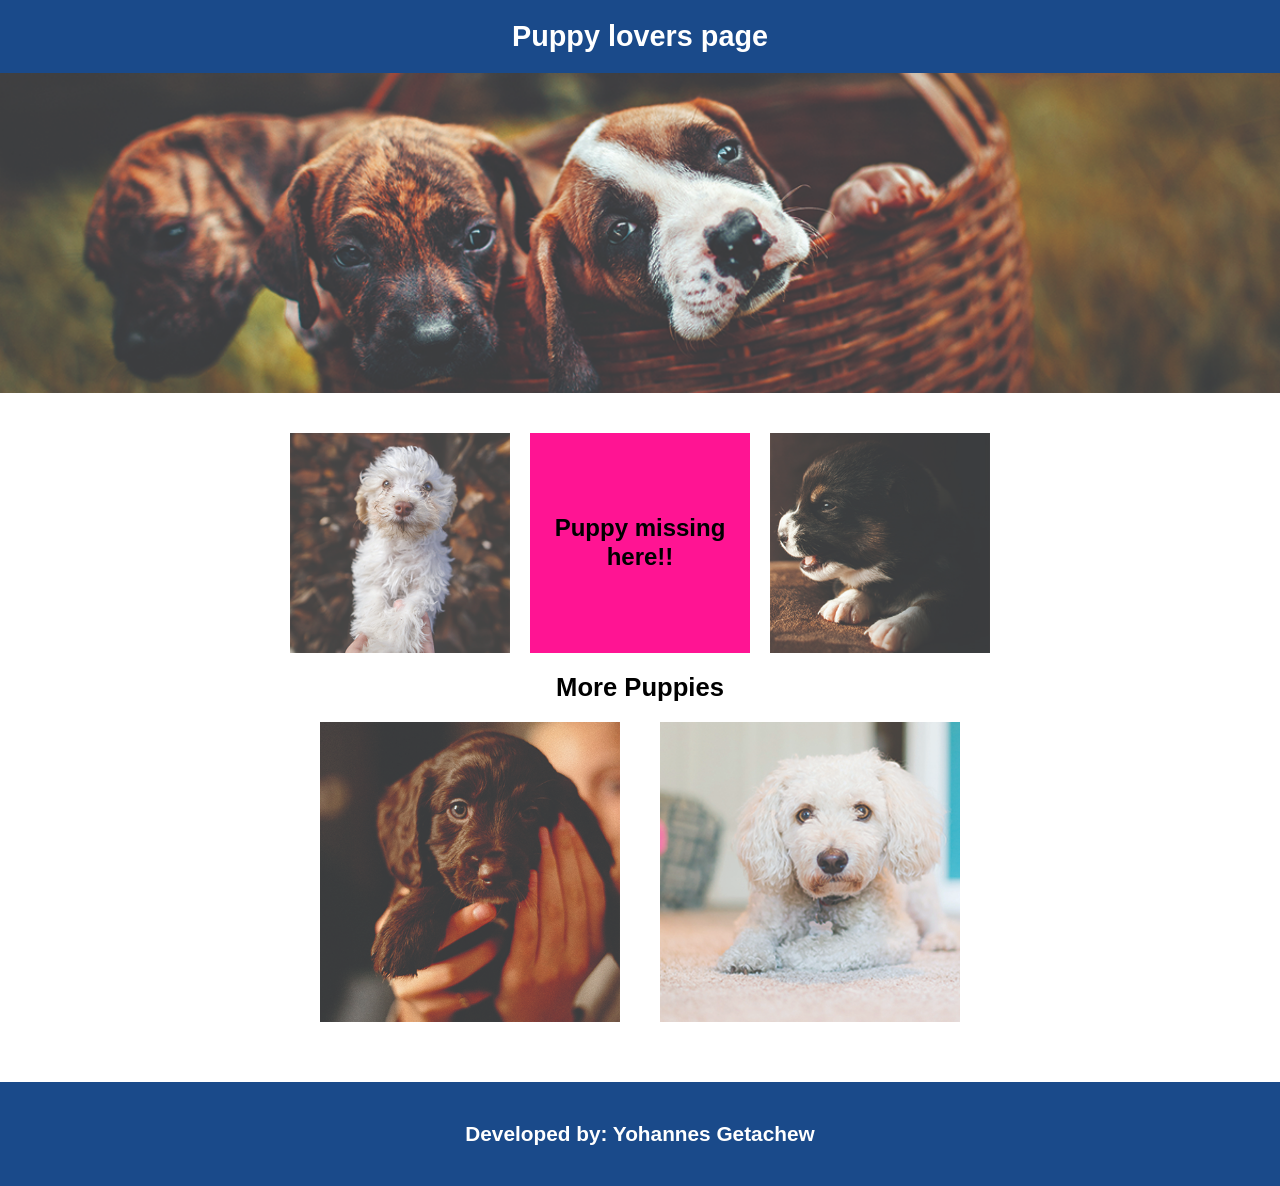
<file: puppy lovers/index.html>
<!DOCTYPE html>
<html lang="en">

<head>
  <meta charset="UTF-8" />
  <meta name="viewport" content="width=device-width, initial-scale=1.0" />
  <title>Puppy Lovers Page</title>
  <link rel="stylesheet" href="style.css" />
</head>

<body>

  <header>
    <h1>Puppy lovers page</h1>
  </header>

  <div class="banner">
    <img src="banner-puppies.jpg" alt="Puppies in a basket" />
  </div>

  <div class="top-grid">
    <img src="puppy-1.jpg" alt="White fluffy puppy" />
    <div class="missing-box">Puppy missing<br>here!!</div>
    <img src="puppy-2.jpg" alt="Black and white puppy" />
  </div>

  <h2 class="more-heading">More Puppies</h2>

  <div class="bottom-grid">
    <img src="puppy-3.jpg" alt="Brown puppy being held" />
    <img src="puppy-4.jpg" alt="White fluffy puppy lying down" />
  </div>

  <footer>
    <p>Developed by: Yohannes Getachew</p>
  </footer>

</body>

</html>
</file>
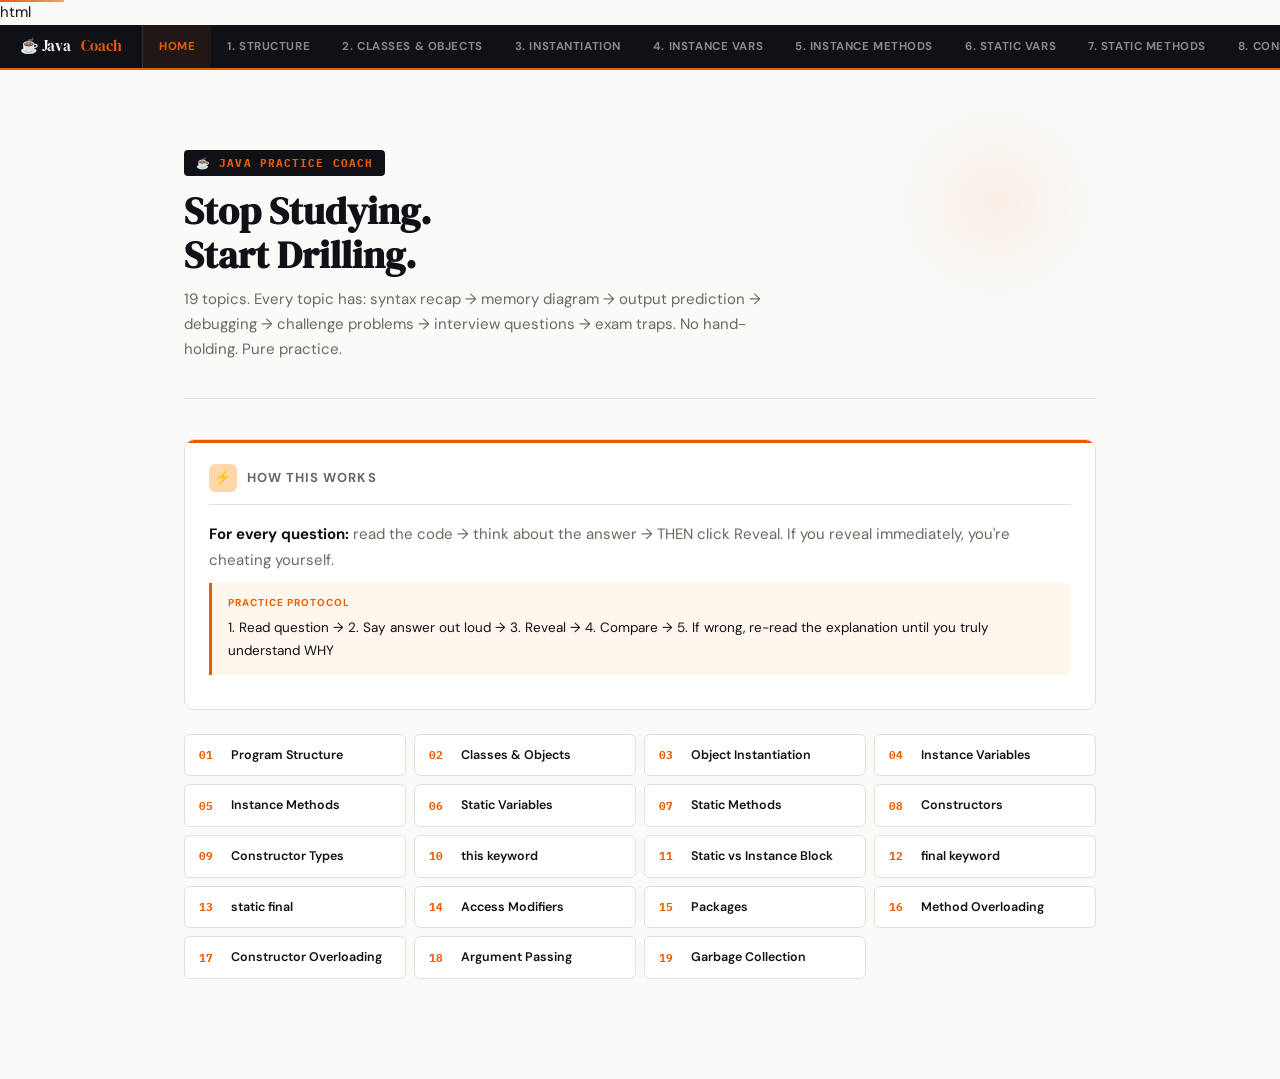
<file: class files/quizpractice.html>
html

<!DOCTYPE html>
<html lang="en">
<head>
<meta charset="UTF-8">
<meta name="viewport" content="width=device-width, initial-scale=1.0">
<title>Java Practice Coach</title>
<link href="https://fonts.googleapis.com/css2?family=IBM+Plex+Mono:ital,wght@0,400;0,600;1,400&family=DM+Sans:wght@400;500;700&family=DM+Serif+Display:ital@0;1&display=swap" rel="stylesheet">
<style>
:root{
  --ink:#0f1117;--paper:#fafaf8;--card:#ffffff;--edge:#e2e0da;
  --code-bg:#0f1117;--code-surface:#1a1d26;--code-border:#2d3044;
  --accent:#e85d04;--accent2:#0077b6;--accent3:#2d6a4f;--accent4:#7b2d8b;
  --warn:#c9184a;--tip:#2d6a4f;--yellow:#f4a261;--muted:#6b6860;
  --kw:#f97316;--ty:#60a5fa;--st:#86efac;--cm:#6b7280;--nm:#fbbf24;--mt:#c084fc;--vr:#fb923c;
  --r:10px;--r-sm:6px;
}
*{box-sizing:border-box;margin:0;padding:0}
html{scroll-behavior:smooth}
body{background:var(--paper);color:var(--ink);font-family:'DM Sans',sans-serif;font-size:15px;line-height:1.65}

/* ── TOPBAR ── */
.topbar{
  position:sticky;top:0;z-index:200;
  background:var(--ink);
  display:flex;align-items:stretch;
  border-bottom:2px solid var(--accent);
  overflow-x:auto;gap:0;
}
.brand{
  display:flex;align-items:center;gap:10px;
  padding:0 20px;border-right:1px solid #333;
  font-family:'DM Serif Display',serif;font-size:15px;
  color:#fff;white-space:nowrap;min-width:max-content;
}
.brand span{color:var(--accent)}
.nav-scroll{display:flex;flex:1;overflow-x:auto}
.nav-scroll::-webkit-scrollbar{height:0}
.ntab{
  padding:14px 16px;
  font-size:11.5px;font-weight:700;letter-spacing:.05em;text-transform:uppercase;
  color:#888;background:none;border:none;border-bottom:2px solid transparent;
  cursor:pointer;white-space:nowrap;font-family:'DM Sans',sans-serif;
  transition:all .2s;margin-bottom:-2px;
}
.ntab:hover{color:#ccc;background:rgba(255,255,255,.04)}
.ntab.on{color:var(--accent);border-bottom-color:var(--accent);background:rgba(232,93,4,.08)}
.progress-bar{height:2px;background:linear-gradient(90deg,var(--accent),var(--yellow));position:fixed;top:0;left:0;z-index:300;transition:width .4s;pointer-events:none}

/* ── SECTIONS ── */
.sec{display:none}.sec.on{display:block}
.wrap{max-width:960px;margin:0 auto;padding:32px 24px 80px}

/* ── HERO ── */
.hero{padding:48px 0 36px;border-bottom:1px solid var(--edge);margin-bottom:40px;position:relative}
.hero::before{content:'';position:absolute;right:0;top:0;width:200px;height:200px;background:radial-gradient(circle,rgba(232,93,4,.08) 0%,transparent 70%);pointer-events:none}
.topic-tag{display:inline-flex;align-items:center;gap:6px;background:var(--ink);color:var(--accent);border-radius:4px;padding:4px 12px;font-size:11px;font-weight:700;letter-spacing:.1em;text-transform:uppercase;margin-bottom:14px;font-family:'IBM Plex Mono',monospace}
.hero h1{font-family:'DM Serif Display',serif;font-size:38px;line-height:1.15;margin-bottom:10px}
.hero p{color:var(--muted);font-size:15px;max-width:600px}

/* ── CARDS ── */
.card{background:var(--card);border:1px solid var(--edge);border-radius:var(--r);padding:24px;margin-bottom:24px;position:relative;overflow:hidden}
.card::before{content:'';position:absolute;top:0;left:0;right:0;height:3px}
.card.blue::before{background:var(--accent2)}
.card.orange::before{background:var(--accent)}
.card.green::before{background:var(--accent3)}
.card.purple::before{background:var(--accent4)}
.card.red::before{background:var(--warn)}
.card.yellow::before{background:var(--yellow)}

.card-title{display:flex;align-items:center;gap:10px;font-size:13px;font-weight:700;letter-spacing:.08em;text-transform:uppercase;color:var(--muted);margin-bottom:16px;padding-bottom:12px;border-bottom:1px solid var(--edge)}
.card-title .icon{width:28px;height:28px;border-radius:6px;display:flex;align-items:center;justify-content:center;font-size:14px;flex-shrink:0}
.ic-b{background:#dbeafe;color:#1d4ed8}.ic-o{background:#fed7aa;color:#c2410c}.ic-g{background:#d1fae5;color:#065f46}.ic-p{background:#f3e8ff;color:#6b21a8}.ic-r{background:#fee2e2;color:#b91c1c}.ic-y{background:#fef3c7;color:#92400e}

.card h3{font-size:15px;font-weight:700;margin:20px 0 10px;color:var(--ink)}
.card p{color:var(--muted);margin-bottom:8px;line-height:1.75}
.card p strong{color:var(--ink)}

/* ── CODE ── */
.code-wrap{background:var(--code-bg);border:1px solid var(--code-border);border-radius:var(--r);overflow:hidden;margin:14px 0;font-family:'IBM Plex Mono',monospace;font-size:13px}
.code-head{background:var(--code-surface);border-bottom:1px solid var(--code-border);padding:8px 16px;display:flex;align-items:center;justify-content:space-between}
.code-label{font-size:11px;font-weight:600;color:#6b7280;text-transform:uppercase;letter-spacing:.06em;font-family:'DM Sans',sans-serif}
.code-tag{font-size:11px;color:#f97316;font-family:'DM Sans',sans-serif;font-weight:700}
.code-body{padding:16px;overflow-x:auto;line-height:1.9}
.code-body code{display:block;white-space:pre;color:#e2e8f0}
.kw{color:#f97316}.ty{color:#60a5fa}.st{color:#86efac}.cm{color:#6b7280;font-style:italic}.nm{color:#fbbf24}.mt{color:#c084fc}.vr{color:#fb923c}.an{color:#4ade80}

/* ── ANNOTATIONS ── */
.note{border-left:3px solid;padding:12px 16px;border-radius:0 var(--r-sm) var(--r-sm) 0;margin:10px 0;font-size:13.5px}
.note-label{font-size:10px;font-weight:700;text-transform:uppercase;letter-spacing:.1em;margin-bottom:4px;font-family:'DM Sans',sans-serif}
.note.b{border-color:var(--accent2);background:#eff6ff}.note.b .note-label{color:var(--accent2)}
.note.o{border-color:var(--accent);background:#fff7ed}.note.o .note-label{color:var(--accent)}
.note.g{border-color:var(--accent3);background:#f0fdf4}.note.g .note-label{color:var(--accent3)}
.note.r{border-color:var(--warn);background:#fff1f2}.note.r .note-label{color:var(--warn)}
.note.y{border-color:var(--yellow);background:#fffbeb}.note.y .note-label{color:#b45309}
.note.p{border-color:var(--accent4);background:#faf5ff}.note.p .note-label{color:var(--accent4)}
.note p{color:var(--ink);margin:0}

/* ── TABLE ── */
.tbl{width:100%;border-collapse:collapse;margin:14px 0;font-size:13.5px}
.tbl th{background:var(--ink);color:#fff;padding:10px 14px;text-align:left;font-weight:700;font-size:11px;text-transform:uppercase;letter-spacing:.05em}
.tbl th:first-child{border-radius:var(--r-sm) 0 0 0}.tbl th:last-child{border-radius:0 var(--r-sm) 0 0}
.tbl td{padding:10px 14px;border-bottom:1px solid var(--edge);vertical-align:top;color:var(--muted)}
.tbl td:first-child{color:var(--ink);font-weight:600}
.tbl tr:last-child td{border-bottom:none}
.tbl tr:hover td{background:#f5f5f3}
.yes{color:var(--tip);font-weight:700}.no{color:var(--warn);font-weight:700}

/* ── QUIZ ── */
.quiz{background:var(--card);border:1px solid var(--edge);border-radius:var(--r);overflow:hidden;margin-bottom:18px}
.quiz-top{display:flex;align-items:center;justify-content:space-between;padding:12px 20px;border-bottom:1px solid var(--edge);background:#fafaf8}
.quiz-badge{font-size:10px;font-weight:700;letter-spacing:.1em;text-transform:uppercase;padding:3px 10px;border-radius:20px;font-family:'DM Sans',sans-serif}
.qb-out{background:#fed7aa;color:#c2410c}
.qb-bug{background:#fce7f3;color:#9d174d}
.qb-write{background:#d1fae5;color:#065f46}
.qb-compile{background:#dbeafe;color:#1e40af}
.qb-mem{background:#f3e8ff;color:#6b21a8}
.qb-hard{background:#0f1117;color:#f97316}
.quiz-num{font-size:12px;color:var(--muted);font-family:'IBM Plex Mono',monospace}
.quiz-body{padding:18px 20px}
.quiz-q{font-size:14.5px;color:var(--ink);line-height:1.75;margin-bottom:14px}
.quiz-code{background:var(--code-bg);border:1px solid var(--code-border);border-radius:var(--r-sm);padding:14px;font-family:'IBM Plex Mono',monospace;font-size:12.5px;line-height:1.85;overflow-x:auto;white-space:pre;color:#e2e8f0;margin-bottom:14px}
.think-box{background:#fffbeb;border:1px dashed #f59e0b;border-radius:var(--r-sm);padding:10px 14px;font-size:13px;color:#92400e;margin-bottom:12px;font-style:italic}
.reveal-btn{background:var(--ink);color:#fff;border:none;padding:9px 20px;border-radius:var(--r-sm);font-size:13px;font-weight:700;cursor:pointer;font-family:'DM Sans',sans-serif;display:inline-flex;align-items:center;gap:6px;transition:all .2s}
.reveal-btn:hover{background:var(--accent);transform:translateY(-1px)}
.ans-box{display:none;margin-top:14px;border-top:1px solid var(--edge);padding-top:14px}
.ans-box.show{display:block}
.ans-out{background:var(--code-bg);border:1px solid var(--code-border);border-radius:var(--r-sm);padding:12px;font-family:'IBM Plex Mono',monospace;font-size:13px;color:#4ade80;white-space:pre;margin-bottom:10px}
.ans-why{font-size:13.5px;color:var(--muted);line-height:1.75}
.ans-why strong{color:var(--ink)}

/* ── STEP LIST ── */
.steps{list-style:none;margin:12px 0}
.steps li{display:flex;gap:14px;margin-bottom:12px;align-items:flex-start}
.step-n{background:var(--ink);color:#fff;min-width:24px;height:24px;border-radius:50%;display:flex;align-items:center;justify-content:center;font-size:11px;font-weight:700;flex-shrink:0;font-family:'IBM Plex Mono',monospace;margin-top:2px}
.step-c{font-size:13.5px;color:var(--muted);line-height:1.7}.step-c strong{color:var(--ink)}

/* ── MEMORY DIAGRAM ── */
.mem{background:var(--code-bg);border:1px solid var(--code-border);border-radius:var(--r);padding:18px;margin:14px 0;font-family:'IBM Plex Mono',monospace;font-size:12px}
.mem-sec{font-size:10px;text-transform:uppercase;letter-spacing:.1em;color:#4b5563;margin:12px 0 8px;border-top:1px dashed #2d3044;padding-top:10px;font-family:'DM Sans',sans-serif;font-weight:700}
.mem-sec:first-child{border-top:none;margin-top:0;padding-top:0}
.mem-row{display:flex;align-items:center;gap:8px;margin-bottom:6px;flex-wrap:wrap}
.mem-lbl{color:#6b7280;min-width:80px;text-align:right;font-size:11px}
.mem-box{background:#1e293b;border:1px solid #334155;border-radius:4px;padding:4px 10px;color:#f97316;min-width:80px;text-align:center}
.mem-arr{color:#4b5563}
.mem-heap{background:#082f49;border:1px solid #0369a1;border-radius:4px;padding:4px 12px;color:#7dd3fc;text-align:center}
.mem-null{background:#1c1917;border:1px solid #44403c;border-radius:4px;padding:4px 10px;color:#78716c;text-align:center}
.mem-note{font-size:10.5px;color:#4b5563;margin-top:8px;font-family:'DM Sans',sans-serif}

/* ── COMPARISON BOX ── */
.vs{display:grid;grid-template-columns:1fr 1fr;gap:16px;margin:14px 0}
@media(max-width:620px){.vs{grid-template-columns:1fr}}
.vs-col{border-radius:var(--r-sm);padding:14px;border:1px solid var(--edge)}
.vs-col.left{background:#fff7ed;border-color:#fdba74}.vs-col.right{background:#eff6ff;border-color:#93c5fd}
.vs-col h4{font-size:12px;font-weight:700;text-transform:uppercase;letter-spacing:.06em;margin-bottom:10px}
.vs-col.left h4{color:#c2410c}.vs-col.right h4{color:#1d4ed8}
.vs-col ul{list-style:none}.vs-col li{font-size:13px;color:var(--muted);margin-bottom:6px;padding-left:14px;position:relative}
.vs-col li::before{content:'▸';position:absolute;left:0;color:#9ca3af}

/* ── BADGE ── */
.badge{display:inline-flex;align-items:center;gap:4px;padding:3px 10px;border-radius:20px;font-size:11px;font-weight:700;letter-spacing:.06em;text-transform:uppercase;font-family:'DM Sans',sans-serif}
.bd-b{background:#dbeafe;color:#1d4ed8}.bd-g{background:#d1fae5;color:#065f46}.bd-r{background:#fee2e2;color:#b91c1c}.bd-o{background:#fed7aa;color:#c2410c}.bd-p{background:#f3e8ff;color:#6b21a8}

/* ── EXAM TRAP ── */
.trap{background:linear-gradient(135deg,#fff1f2,#fff7ed);border:1px solid #fca5a5;border-radius:var(--r);padding:20px;margin:20px 0}
.trap-hd{display:flex;align-items:center;gap:8px;font-weight:700;font-size:14px;color:var(--warn);margin-bottom:12px}
.trap-list{list-style:none}
.trap-list li{display:flex;gap:10px;align-items:flex-start;margin-bottom:10px;font-size:13.5px;color:var(--ink)}
.trap-list li::before{content:'⚠';font-size:14px;flex-shrink:0;margin-top:1px}

/* ── TOC ── */
.toc-grid{display:grid;grid-template-columns:repeat(auto-fill,minmax(180px,1fr));gap:8px;margin:20px 0}
.toc-item{display:flex;align-items:center;gap:8px;padding:10px 14px;background:var(--card);border:1px solid var(--edge);border-radius:var(--r-sm);cursor:pointer;transition:all .2s;text-decoration:none;color:var(--ink)}
.toc-item:hover{border-color:var(--accent);background:#fff7ed;transform:translateY(-1px)}
.toc-n{font-family:'IBM Plex Mono',monospace;font-size:11px;font-weight:700;color:var(--accent);min-width:24px}
.toc-t{font-size:12.5px;font-weight:600}

/* ── DIVIDER ── */
hr{border:none;border-top:1px solid var(--edge);margin:28px 0}

/* inline code */
code{background:#f3f4f6;color:var(--accent);padding:2px 6px;border-radius:4px;font-family:'IBM Plex Mono',monospace;font-size:12.5px}

/* scroll margin */
[id]{scroll-margin-top:56px}
</style>
</head>
<body>
<div class="progress-bar" id="prog" style="width:5%"></div>

<nav class="topbar">
  <div class="brand">☕ Java <span>Coach</span></div>
  <div class="nav-scroll" id="navScroll">
    <button class="ntab on" onclick="go('home')">Home</button>
    <button class="ntab" onclick="go('t1')">1. Structure</button>
    <button class="ntab" onclick="go('t2')">2. Classes &amp; Objects</button>
    <button class="ntab" onclick="go('t3')">3. Instantiation</button>
    <button class="ntab" onclick="go('t4')">4. Instance Vars</button>
    <button class="ntab" onclick="go('t5')">5. Instance Methods</button>
    <button class="ntab" onclick="go('t6')">6. Static Vars</button>
    <button class="ntab" onclick="go('t7')">7. Static Methods</button>
    <button class="ntab" onclick="go('t8')">8. Constructors</button>
    <button class="ntab" onclick="go('t9')">9. Constructor Types</button>
    <button class="ntab" onclick="go('t10')">10. this keyword</button>
    <button class="ntab" onclick="go('t11')">11. Static vs Instance Block</button>
    <button class="ntab" onclick="go('t12')">12. final</button>
    <button class="ntab" onclick="go('t13')">13. static final</button>
    <button class="ntab" onclick="go('t14')">14. Access Modifiers</button>
    <button class="ntab" onclick="go('t15')">15. Packages</button>
    <button class="ntab" onclick="go('t16')">16. Method Overloading</button>
    <button class="ntab" onclick="go('t17')">17. Constructor Overloading</button>
    <button class="ntab" onclick="go('t18')">18. Argument Passing</button>
    <button class="ntab" onclick="go('t19')">19. Garbage Collection</button>
  </div>
</nav>

<!-- ═══════════ HOME ═══════════ -->
<div id="home" class="sec on"><div class="wrap">
  <div class="hero">
    <div class="topic-tag">☕ Java Practice Coach</div>
    <h1>Stop Studying.<br>Start Drilling.</h1>
    <p>19 topics. Every topic has: syntax recap → memory diagram → output prediction → debugging → challenge problems → interview questions → exam traps. No hand-holding. Pure practice.</p>
  </div>
  <div class="card orange">
    <div class="card-title"><div class="icon ic-o">⚡</div>HOW THIS WORKS</div>
    <p><strong>For every question:</strong> read the code → think about the answer → THEN click Reveal. If you reveal immediately, you're cheating yourself.</p>
    <div class="note o"><div class="note-label">Practice Protocol</div><p>1. Read question → 2. Say answer out loud → 3. Reveal → 4. Compare → 5. If wrong, re-read the explanation until you truly understand WHY</p></div>
  </div>
  <div class="toc-grid">
    <div class="toc-item" onclick="go('t1')"><span class="toc-n">01</span><span class="toc-t">Program Structure</span></div>
    <div class="toc-item" onclick="go('t2')"><span class="toc-n">02</span><span class="toc-t">Classes &amp; Objects</span></div>
    <div class="toc-item" onclick="go('t3')"><span class="toc-n">03</span><span class="toc-t">Object Instantiation</span></div>
    <div class="toc-item" onclick="go('t4')"><span class="toc-n">04</span><span class="toc-t">Instance Variables</span></div>
    <div class="toc-item" onclick="go('t5')"><span class="toc-n">05</span><span class="toc-t">Instance Methods</span></div>
    <div class="toc-item" onclick="go('t6')"><span class="toc-n">06</span><span class="toc-t">Static Variables</span></div>
    <div class="toc-item" onclick="go('t7')"><span class="toc-n">07</span><span class="toc-t">Static Methods</span></div>
    <div class="toc-item" onclick="go('t8')"><span class="toc-n">08</span><span class="toc-t">Constructors</span></div>
    <div class="toc-item" onclick="go('t9')"><span class="toc-n">09</span><span class="toc-t">Constructor Types</span></div>
    <div class="toc-item" onclick="go('t10')"><span class="toc-n">10</span><span class="toc-t">this keyword</span></div>
    <div class="toc-item" onclick="go('t11')"><span class="toc-n">11</span><span class="toc-t">Static vs Instance Block</span></div>
    <div class="toc-item" onclick="go('t12')"><span class="toc-n">12</span><span class="toc-t">final keyword</span></div>
    <div class="toc-item" onclick="go('t13')"><span class="toc-n">13</span><span class="toc-t">static final</span></div>
    <div class="toc-item" onclick="go('t14')"><span class="toc-n">14</span><span class="toc-t">Access Modifiers</span></div>
    <div class="toc-item" onclick="go('t15')"><span class="toc-n">15</span><span class="toc-t">Packages</span></div>
    <div class="toc-item" onclick="go('t16')"><span class="toc-n">16</span><span class="toc-t">Method Overloading</span></div>
    <div class="toc-item" onclick="go('t17')"><span class="toc-n">17</span><span class="toc-t">Constructor Overloading</span></div>
    <div class="toc-item" onclick="go('t18')"><span class="toc-n">18</span><span class="toc-t">Argument Passing</span></div>
    <div class="toc-item" onclick="go('t19')"><span class="toc-n">19</span><span class="toc-t">Garbage Collection</span></div>
  </div>
</div></div>

<!-- ═══════════ T1: PROGRAM STRUCTURE ═══════════ -->
<div id="t1" class="sec"><div class="wrap">
  <div class="hero"><div class="topic-tag">Topic 01</div><h1>Java Program Structure</h1><p>The skeleton every Java file must follow. Get this wrong and nothing compiles.</p></div>

  <div class="card blue">
    <div class="card-title"><div class="icon ic-b">📐</div>SYNTAX RECAP</div>
    <div class="code-wrap"><div class="code-head"><span class="code-label">Required Order</span><span class="code-tag">Java</span></div><div class="code-body"><code><span class="cm">// 1st — package (optional, but must be FIRST if used)</span>
<span class="kw">package</span> com.myapp;

<span class="cm">// 2nd — imports</span>
<span class="kw">import</span> java.util.Scanner;

<span class="cm">// 3rd — class (filename must match public class name)</span>
<span class="kw">public class</span> <span class="ty">MyClass</span> {
    <span class="cm">// fields, methods, constructors</span>

    <span class="cm">// Entry point — exact signature required</span>
    <span class="kw">public static void</span> <span class="mt">main</span>(<span class="ty">String</span>[] args) {
        System.out.<span class="mt">println</span>(<span class="st">"Runs here"</span>);
    }
}</code></div></div>
    <table class="tbl"><tr><th>Element</th><th>Required?</th><th>Must Be</th></tr>
    <tr><td><code>package</code></td><td>No</td><td>First statement if present</td></tr>
    <tr><td><code>import</code></td><td>No</td><td>After package, before class</td></tr>
    <tr><td>Class name</td><td>Yes</td><td>Must match filename exactly (case-sensitive)</td></tr>
    <tr><td><code>main</code> signature</td><td>For entry point</td><td><code>public static void main(String[] args)</code></td></tr>
    </table>
  </div>

  <div class="card green">
    <div class="card-title"><div class="icon ic-g">🧠</div>COMMON BEGINNER MISTAKES</div>
    <ul class="trap-list">
      <li>Naming file <code>student.java</code> but class is <code>public class Student</code> → compile error</li>
      <li>Writing <code>import</code> before <code>package</code> → compile error</li>
      <li>Writing <code>void main()</code> instead of <code>public static void main(String[] args)</code> → JVM won't find it</li>
      <li>Thinking <code>java.lang</code> needs to be imported — it's auto-included</li>
    </ul>
  </div>

  <h3 style="font-size:16px;font-weight:700;margin:28px 0 16px;color:var(--ink)">🔍 Output Prediction — Think First, Then Reveal</h3>

  <div class="quiz"><div class="quiz-top"><span class="quiz-badge qb-out">Output?</span><span class="quiz-num">Q1.1</span></div>
  <div class="quiz-body">
    <div class="quiz-code"><span class="kw">public class</span> <span class="ty">Hello</span> {
    <span class="kw">public static void</span> <span class="mt">main</span>(<span class="ty">String</span>[] args) {
        System.out.<span class="mt">print</span>(<span class="st">"Java"</span>);
        System.out.<span class="mt">print</span>(<span class="st">" is"</span>);
        System.out.<span class="mt">println</span>(<span class="st">" fun"</span>);
        System.out.<span class="mt">println</span>();
        System.out.<span class="mt">println</span>(<span class="st">"Done"</span>);
    }
}</div>
    <div class="think-box">💭 What do you think happens? Think before revealing!</div>
    <button class="reveal-btn" onclick="rev(this)">▶ Reveal Answer</button>
    <div class="ans-box"><div class="ans-out">Java is fun

Done</div><div class="ans-why"><strong>Step by step:</strong> <code>print()</code> writes without newline. So "Java", " is", " fun" all land on line 1. <code>println(" fun")</code> adds the newline. <code>println()</code> with no args prints just a blank line. Then "Done" on its own line.</div></div>
  </div></div>

  <div class="quiz"><div class="quiz-top"><span class="quiz-badge qb-compile">Will it compile?</span><span class="quiz-num">Q1.2</span></div>
  <div class="quiz-body">
    <div class="quiz-code"><span class="cm">// File is named: hello.java</span>
<span class="kw">public class</span> <span class="ty">Hello</span> {
    <span class="kw">public static void</span> <span class="mt">main</span>(<span class="ty">String</span>[] args) {
        System.out.<span class="mt">println</span>(<span class="st">"Hi"</span>);
    }
}</div>
    <div class="think-box">💭 Will javac hello.java succeed?</div>
    <button class="reveal-btn" onclick="rev(this)">▶ Reveal Answer</button>
    <div class="ans-box"><div class="ans-out">❌ Compile Error: class Hello is public, should be declared in a file named Hello.java</div><div class="ans-why"><strong>Why:</strong> Java is case-sensitive. The file must be named <code>Hello.java</code> (capital H) to match <code>public class Hello</code>.</div></div>
  </div></div>

  <div class="quiz"><div class="quiz-top"><span class="quiz-badge qb-compile">Will it compile?</span><span class="quiz-num">Q1.3</span></div>
  <div class="quiz-body">
    <div class="quiz-code"><span class="kw">import</span> java.util.Scanner;
<span class="kw">package</span> com.school;
<span class="kw">public class</span> <span class="ty">Test</span> {
    <span class="kw">public static void</span> <span class="mt">main</span>(<span class="ty">String</span>[] args) {}
}</div>
    <div class="think-box">💭 Anything wrong with the order?</div>
    <button class="reveal-btn" onclick="rev(this)">▶ Reveal Answer</button>
    <div class="ans-box"><div class="ans-out">❌ Compile Error: package declaration must be first statement</div><div class="ans-why"><strong>Rule:</strong> Order is always: <code>package</code> → <code>import</code> → <code>class</code>. Never swap them.</div></div>
  </div></div>

  <div class="quiz"><div class="quiz-top"><span class="quiz-badge qb-out">Output?</span><span class="quiz-num">Q1.4</span></div>
  <div class="quiz-body">
    <div class="quiz-code"><span class="kw">public class</span> <span class="ty">Nums</span> {
    <span class="kw">public static void</span> <span class="mt">main</span>(<span class="ty">String</span>[] args) {
        System.out.<span class="mt">println</span>(<span class="nm">1</span> + <span class="nm">2</span>);
        System.out.<span class="mt">println</span>(<span class="st">"1"</span> + <span class="nm">2</span>);
        System.out.<span class="mt">println</span>(<span class="nm">1</span> + <span class="st">"2"</span>);
        System.out.<span class="mt">println</span>(<span class="st">""</span> + <span class="nm">1</span> + <span class="nm">2</span>);
    }
}</div>
    <div class="think-box">💭 Predict all 4 lines!</div>
    <button class="reveal-btn" onclick="rev(this)">▶ Reveal Answer</button>
    <div class="ans-box"><div class="ans-out">3
12
12
12</div><div class="ans-why"><strong>Line 1:</strong> int+int = 3. <strong>Line 2:</strong> String "1" + int 2 → String concatenation → "12". <strong>Line 3:</strong> int 1 + String "2" → "12". <strong>Line 4:</strong> "" + 1 → "1", then "1" + 2 → "12". The <code>+</code> operator becomes concatenation as soon as one side is a String.</div></div>
  </div></div>

  <div class="quiz"><div class="quiz-top"><span class="quiz-badge qb-bug">Find the Bug</span><span class="quiz-num">Q1.5</span></div>
  <div class="quiz-body">
    <div class="quiz-code"><span class="kw">public class</span> <span class="ty">Runner</span> {
    <span class="kw">static void</span> <span class="mt">main</span>(<span class="ty">String</span>[] args) {
        System.out.<span class="mt">println</span>(<span class="st">"Running!"</span>);
    }
}</div>
    <div class="think-box">💭 Will the JVM run this? Why not?</div>
    <button class="reveal-btn" onclick="rev(this)">▶ Reveal Answer</button>
    <div class="ans-box"><div class="ans-out">Error: Main method not found in class Runner
Please define the main method as: public static void main(String[] args)</div><div class="ans-why"><strong>Bug:</strong> Missing <code>public</code> keyword. The JVM looks for <code>public static void main</code> exactly. Removing <code>public</code> means the JVM cannot find the entry point. The class compiles fine, but <em>running</em> it fails.</div></div>
  </div></div>

  <div class="trap"><div class="trap-hd">⚠️ Exam Traps — Program Structure</div>
  <ul class="trap-list">
    <li>A file can contain multiple classes but only ONE can be <code>public</code>, and it must match the filename</li>
    <li><code>main(String args[])</code> and <code>main(String[] args)</code> are both valid — the bracket position doesn't matter</li>
    <li>Forgetting <code>static</code> in main → compiles fine but throws error at runtime</li>
    <li><code>java.lang.*</code> is always imported — <code>String</code>, <code>System</code>, <code>Math</code> never need importing</li>
  </ul></div>
</div></div>

<!-- ═══════════ T2: CLASSES & OBJECTS ═══════════ -->
<div id="t2" class="sec"><div class="wrap">
  <div class="hero"><div class="topic-tag">Topic 02</div><h1>Classes &amp; Objects</h1><p>Class = blueprint. Object = the real thing built from it. This is OOP's core.</p></div>

  <div class="card blue">
    <div class="card-title"><div class="icon ic-b">📐</div>SYNTAX RECAP</div>
    <div class="code-wrap"><div class="code-head"><span class="code-label">Class Anatomy</span><span class="code-tag">Java</span></div><div class="code-body"><code><span class="kw">public class</span> <span class="ty">Dog</span> {            <span class="cm">// Blueprint</span>
    <span class="cm">// Fields (attributes)</span>
    <span class="ty">String</span> <span class="vr">name</span>;
    <span class="ty">int</span> <span class="vr">age</span>;

    <span class="cm">// Method (behavior)</span>
    <span class="kw">void</span> <span class="mt">bark</span>() {
        System.out.<span class="mt">println</span>(<span class="vr">name</span> + <span class="st">" says: Woof!"</span>);
    }
}
<span class="cm">// Creating objects (instances)</span>
<span class="ty">Dog</span> <span class="vr">d1</span> = <span class="kw">new</span> <span class="ty">Dog</span>();   <span class="cm">// d1 is a reference on STACK pointing to heap</span>
<span class="ty">Dog</span> <span class="vr">d2</span> = <span class="kw">new</span> <span class="ty">Dog</span>();   <span class="cm">// separate object, own fields</span>
<span class="vr">d1</span>.<span class="vr">name</span> = <span class="st">"Rex"</span>;      <span class="cm">// dot operator accesses fields</span>
<span class="vr">d1</span>.<span class="mt">bark</span>();             <span class="cm">// dot operator calls methods</span></code></div></div>
  </div>

  <div class="card orange">
    <div class="card-title"><div class="icon ic-o">🧠</div>MEMORY VIEW</div>
    <div class="mem">
      <div class="mem-sec">STACK (main method's local variables)</div>
      <div class="mem-row"><span class="mem-lbl">d1 →</span><div class="mem-box">0xA100</div><span class="mem-arr">──────→</span><div class="mem-heap">Dog{ name="Rex", age=0 }</div></div>
      <div class="mem-row"><span class="mem-lbl">d2 →</span><div class="mem-box">0xB200</div><span class="mem-arr">──────→</span><div class="mem-heap">Dog{ name=null, age=0 }</div></div>
      <div class="mem-sec">HEAP (objects live here)</div>
      <div class="mem-note">KEY: d1 and d2 are REFERENCES (addresses), not the objects themselves. The actual data lives on the Heap.</div>
    </div>
  </div>

  <h3 style="font-size:16px;font-weight:700;margin:28px 0 16px">🔍 Output Prediction</h3>

  <div class="quiz"><div class="quiz-top"><span class="quiz-badge qb-out">Output?</span><span class="quiz-num">Q2.1</span></div>
  <div class="quiz-body">
    <div class="quiz-code"><span class="kw">class</span> <span class="ty">Car</span> {
    <span class="ty">String</span> <span class="vr">brand</span>;
    <span class="ty">int</span> <span class="vr">speed</span>;
}
<span class="kw">public class</span> <span class="ty">Main</span> {
    <span class="kw">public static void</span> <span class="mt">main</span>(<span class="ty">String</span>[] args) {
        <span class="ty">Car</span> <span class="vr">c</span> = <span class="kw">new</span> <span class="ty">Car</span>();
        System.out.<span class="mt">println</span>(<span class="vr">c</span>.<span class="vr">brand</span>);
        System.out.<span class="mt">println</span>(<span class="vr">c</span>.<span class="vr">speed</span>);
    }
}</div>
    <div class="think-box">💭 Fields were never assigned. What prints?</div>
    <button class="reveal-btn" onclick="rev(this)">▶ Reveal Answer</button>
    <div class="ans-box"><div class="ans-out">null
0</div><div class="ans-why"><strong>Default values:</strong> Instance fields auto-initialize. <code>String</code> → <code>null</code>. <code>int</code> → <code>0</code>. <code>boolean</code> → <code>false</code>. <code>double</code> → <code>0.0</code>. This is ONLY for instance/static fields, NOT local variables!</div></div>
  </div></div>

  <div class="quiz"><div class="quiz-top"><span class="quiz-badge qb-out">Output?</span><span class="quiz-num">Q2.2 — Reference Sharing Trap</span></div>
  <div class="quiz-body">
    <div class="quiz-code"><span class="kw">class</span> <span class="ty">Student</span> {
    <span class="ty">String</span> <span class="vr">name</span>;
}
<span class="kw">public class</span> <span class="ty">Main</span> {
    <span class="kw">public static void</span> <span class="mt">main</span>(<span class="ty">String</span>[] args) {
        <span class="ty">Student</span> <span class="vr">a</span> = <span class="kw">new</span> <span class="ty">Student</span>();
        <span class="vr">a</span>.<span class="vr">name</span> = <span class="st">"Abebe"</span>;
        <span class="ty">Student</span> <span class="vr">b</span> = <span class="vr">a</span>;      <span class="cm">// THINK carefully!</span>
        <span class="vr">b</span>.<span class="vr">name</span> = <span class="st">"Meron"</span>;
        System.out.<span class="mt">println</span>(<span class="vr">a</span>.<span class="vr">name</span>);
        System.out.<span class="mt">println</span>(<span class="vr">b</span>.<span class="vr">name</span>);
    }
}</div>
    <div class="think-box">💭 Does b = a copy the object or the reference?</div>
    <button class="reveal-btn" onclick="rev(this)">▶ Reveal Answer</button>
    <div class="ans-box"><div class="ans-out">Meron
Meron</div>
    <div class="ans-why"><strong>Memory:</strong> <code>b = a</code> copies the address (reference), NOT the object. Both <code>a</code> and <code>b</code> point to the SAME object on the heap. Changing <code>b.name</code> changes the shared object. So <code>a.name</code> is also "Meron".<br><br>
    Stack: a → 0xA100, b → 0xA100 (same!)<br>
    Heap: Student{name="Meron"} at 0xA100</div></div>
  </div></div>

  <div class="quiz"><div class="quiz-top"><span class="quiz-badge qb-out">Output?</span><span class="quiz-num">Q2.3</span></div>
  <div class="quiz-body">
    <div class="quiz-code"><span class="kw">class</span> <span class="ty">Dog</span> {
    <span class="ty">String</span> <span class="vr">name</span> = <span class="st">"Buddy"</span>;
    <span class="kw">void</span> <span class="mt">speak</span>() { System.out.<span class="mt">println</span>(<span class="vr">name</span> + <span class="st">": Woof"</span>); }
}
<span class="kw">public class</span> <span class="ty">Main</span> {
    <span class="kw">public static void</span> <span class="mt">main</span>(<span class="ty">String</span>[] args) {
        <span class="ty">Dog</span> <span class="vr">x</span> = <span class="kw">new</span> <span class="ty">Dog</span>();
        <span class="ty">Dog</span> <span class="vr">y</span> = <span class="kw">new</span> <span class="ty">Dog</span>();
        <span class="vr">y</span>.<span class="vr">name</span> = <span class="st">"Max"</span>;
        <span class="vr">x</span>.<span class="mt">speak</span>();
        <span class="vr">y</span>.<span class="mt">speak</span>();
    }
}</div>
    <div class="think-box">💭 Two objects, separate fields — trace each one</div>
    <button class="reveal-btn" onclick="rev(this)">▶ Reveal Answer</button>
    <div class="ans-box"><div class="ans-out">Buddy: Woof
Max: Woof</div><div class="ans-why">Unlike the previous question, <code>x</code> and <code>y</code> each got their own <code>new Dog()</code> call. Two separate objects on heap. Changing <code>y.name</code> only affects <code>y</code>'s object.</div></div>
  </div></div>

  <div class="quiz"><div class="quiz-top"><span class="quiz-badge qb-compile">Will it compile?</span><span class="quiz-num">Q2.4</span></div>
  <div class="quiz-body">
    <div class="quiz-code"><span class="kw">public class</span> <span class="ty">Main</span> {
    <span class="kw">public static void</span> <span class="mt">main</span>(<span class="ty">String</span>[] args) {
        <span class="ty">Student</span> <span class="vr">s</span>;
        System.out.<span class="mt">println</span>(<span class="vr">s</span>.<span class="vr">name</span>);
    }
}
<span class="kw">class</span> <span class="ty">Student</span> { <span class="ty">String</span> <span class="vr">name</span>; }</div>
    <div class="think-box">💭 Declared but never initialized with new. What happens?</div>
    <button class="reveal-btn" onclick="rev(this)">▶ Reveal Answer</button>
    <div class="ans-box"><div class="ans-out">❌ Compile Error: variable s might not have been initialized</div><div class="ans-why">Local variable <code>s</code> was declared but never assigned (<code>new Student()</code> was never called). Java forces you to initialize local variables before use. If <code>s</code> were an instance field, it would be null — but local variables have NO default.</div></div>
  </div></div>

  <div class="quiz"><div class="quiz-top"><span class="quiz-badge qb-out">Output?</span><span class="quiz-num">Q2.5 — Null Reference</span></div>
  <div class="quiz-body">
    <div class="quiz-code"><span class="kw">class</span> <span class="ty">Phone</span> { <span class="ty">String</span> <span class="vr">model</span>; }
<span class="kw">public class</span> <span class="ty">Main</span> {
    <span class="kw">public static void</span> <span class="mt">main</span>(<span class="ty">String</span>[] args) {
        <span class="ty">Phone</span> <span class="vr">p</span> = <span class="kw">null</span>;
        System.out.<span class="mt">println</span>(<span class="vr">p</span>.<span class="vr">model</span>);
    }
}</div>
    <div class="think-box">💭 p is null. What happens when you access its field?</div>
    <button class="reveal-btn" onclick="rev(this)">▶ Reveal Answer</button>
    <div class="ans-box"><div class="ans-out">❌ Runtime Error: NullPointerException (NullPointerException)</div><div class="ans-why"><code>p</code> is <code>null</code> — it doesn't point to any object. Trying to access <code>p.model</code> is like asking "what's in the room at address 0?" — there is no room. NullPointerException is thrown at RUNTIME (not compile time), because the compiler doesn't track null values.</div></div>
  </div></div>

  <div class="trap"><div class="trap-hd">⚠️ Exam Traps — Classes &amp; Objects</div>
  <ul class="trap-list">
    <li><code>b = a</code> does NOT copy the object — it copies the reference address</li>
    <li>Instance fields default to null/0/false. Local variables do NOT — they must be initialized</li>
    <li>Accessing any member of a null reference → NullPointerException at runtime</li>
    <li>Two different objects from the same class are completely independent</li>
  </ul></div>
</div></div>

<!-- ═══════════ T4: INSTANCE VARIABLES ═══════════ -->
<div id="t3" class="sec"><div class="wrap">
  <div class="hero"><div class="topic-tag">Topic 03</div><h1>Object Instantiation</h1><p>What exactly happens when you write <code>new Dog()</code>? Follow the memory step by step.</p></div>
  <div class="card blue"><div class="card-title"><div class="icon ic-b">📐</div>SYNTAX + STEPS</div>
  <div class="code-wrap"><div class="code-head"><span class="code-label">Instantiation</span></div><div class="code-body"><code><span class="ty">Dog</span> <span class="vr">d</span> = <span class="kw">new</span> <span class="ty">Dog</span>();
<span class="cm">// Step 1: JVM allocates memory on the HEAP for a Dog object</span>
<span class="cm">// Step 2: Fields initialized to defaults (null, 0, false)</span>
<span class="cm">// Step 3: Constructor Dog() runs</span>
<span class="cm">// Step 4: Address of heap object stored in d (on STACK)</span></code></div></div>
  <ul class="steps"><li><div class="step-n">1</div><div class="step-c"><strong>Heap allocation:</strong> JVM finds free space on the heap and reserves it for the new object</div></li><li><div class="step-n">2</div><div class="step-c"><strong>Default init:</strong> all instance fields set to zero-equivalents (null, 0, 0.0, false)</div></li><li><div class="step-n">3</div><div class="step-c"><strong>Constructor runs:</strong> your initialization code executes, sets field values</div></li><li><div class="step-n">4</div><div class="step-c"><strong>Reference stored:</strong> the heap address is stored in the variable on the stack</div></li></ul></div>

  <div class="quiz"><div class="quiz-top"><span class="quiz-badge qb-mem">Memory?</span><span class="quiz-num">Q3.1</span></div><div class="quiz-body">
    <div class="quiz-code"><span class="ty">Student</span> <span class="vr">s1</span> = <span class="kw">new</span> <span class="ty">Student</span>();
<span class="ty">Student</span> <span class="vr">s2</span> = <span class="vr">s1</span>;
<span class="ty">Student</span> <span class="vr">s3</span> = <span class="kw">new</span> <span class="ty">Student</span>();</div>
    <div class="think-box">💭 How many Student objects exist on the heap?</div>
    <button class="reveal-btn" onclick="rev(this)">▶ Reveal Answer</button>
    <div class="ans-box"><div class="ans-out">2 objects on the heap</div><div class="ans-why"><code>new</code> was called TWICE. <code>s1</code> and <code>s2</code> both point to the first object. <code>s3</code> points to the second. <code>= s1</code> copies the reference, not a new object.</div></div>
  </div></div>

  <div class="quiz"><div class="quiz-top"><span class="quiz-badge qb-out">Output?</span><span class="quiz-num">Q3.2</span></div><div class="quiz-body">
    <div class="quiz-code"><span class="kw">class</span> <span class="ty">Employee</span> { <span class="ty">int</span> <span class="vr">id</span> = <span class="nm">100</span>; }
<span class="kw">public class</span> <span class="ty">Main</span> {
    <span class="kw">public static void</span> <span class="mt">main</span>(<span class="ty">String</span>[] args) {
        <span class="ty">Employee</span> <span class="vr">e1</span> = <span class="kw">new</span> <span class="ty">Employee</span>();
        <span class="ty">Employee</span> <span class="vr">e2</span> = <span class="kw">new</span> <span class="ty">Employee</span>();
        <span class="vr">e1</span>.<span class="vr">id</span> = <span class="nm">200</span>;
        System.out.<span class="mt">println</span>(<span class="vr">e1</span>.<span class="vr">id</span> + <span class="st">" "</span> + <span class="vr">e2</span>.<span class="vr">id</span>);
    }
}</div>
    <div class="think-box">💭 Each object initializes id=100. What after changing e1.id?</div>
    <button class="reveal-btn" onclick="rev(this)">▶ Reveal Answer</button>
    <div class="ans-box"><div class="ans-out">200 100</div><div class="ans-why">Two separate objects. <code>e1.id = 200</code> only changes e1's own copy of id. e2.id stays 100 because they're independent objects.</div></div>
  </div></div>

  <div class="quiz"><div class="quiz-top"><span class="quiz-badge qb-compile">Compile?</span><span class="quiz-num">Q3.3</span></div><div class="quiz-body">
    <div class="quiz-code"><span class="kw">public class</span> <span class="ty">Main</span> {
    <span class="kw">public static void</span> <span class="mt">main</span>(<span class="ty">String</span>[] args) {
        <span class="kw">int</span> <span class="vr">x</span>;
        System.out.<span class="mt">println</span>(<span class="vr">x</span>);
    }
}</div>
    <div class="think-box">💭 x is a local variable — does Java give it a default?</div>
    <button class="reveal-btn" onclick="rev(this)">▶ Reveal Answer</button>
    <div class="ans-box"><div class="ans-out">❌ Compile Error: variable x might not have been initialized</div><div class="ans-why">Local variables NEVER get default values. You must assign them before use. Only instance and static fields get defaults automatically.</div></div>
  </div></div>
</div></div>

<!-- ═══════════ T4: INSTANCE VARS ═══════════ -->
<div id="t4" class="sec"><div class="wrap">
  <div class="hero"><div class="topic-tag">Topic 04</div><h1>Instance Variables</h1><p>Each object's own data. No sharing. Each <code>new</code> creates a fresh copy.</p></div>
  <div class="card blue"><div class="card-title"><div class="icon ic-b">📐</div>SYNTAX RECAP</div>
  <div class="code-wrap"><div class="code-body"><code><span class="kw">class</span> <span class="ty">BankAccount</span> {
    <span class="cm">// Instance variables — each object has its OWN copy</span>
    <span class="ty">String</span> <span class="vr">owner</span>;           <span class="cm">// defaults to null</span>
    <span class="ty">double</span> <span class="vr">balance</span> = <span class="nm">0.0</span>;  <span class="cm">// can initialize inline</span>
    <span class="kw">private int</span> <span class="vr">pin</span>;        <span class="cm">// private: only inside class</span>
}</code></div></div>
  <table class="tbl"><tr><th>Feature</th><th>Instance Variable</th></tr>
  <tr><td>Where declared</td><td>Inside class, outside all methods</td></tr>
  <tr><td>Where stored</td><td>Heap (inside each object)</td></tr>
  <tr><td>Default value</td><td>Yes (null/0/false)</td></tr>
  <tr><td>Shared between objects?</td><td class="no">No — each object has its own</td></tr>
  <tr><td>Accessed via</td><td><code>objectRef.fieldName</code></td></tr></table></div>

  <div class="quiz"><div class="quiz-top"><span class="quiz-badge qb-out">Output?</span><span class="quiz-num">Q4.1</span></div><div class="quiz-body">
    <div class="quiz-code"><span class="kw">class</span> <span class="ty">BankAccount</span> {
    <span class="ty">double</span> <span class="vr">balance</span>;
    <span class="kw">void</span> <span class="mt">deposit</span>(<span class="ty">double</span> <span class="vr">amt</span>) { <span class="vr">balance</span> += <span class="vr">amt</span>; }
}
<span class="kw">public class</span> <span class="ty">Main</span> {
    <span class="kw">public static void</span> <span class="mt">main</span>(<span class="ty">String</span>[] args) {
        <span class="ty">BankAccount</span> <span class="vr">acc1</span> = <span class="kw">new</span> <span class="ty">BankAccount</span>();
        <span class="ty">BankAccount</span> <span class="vr">acc2</span> = <span class="kw">new</span> <span class="ty">BankAccount</span>();
        <span class="vr">acc1</span>.<span class="mt">deposit</span>(<span class="nm">500</span>);
        <span class="vr">acc2</span>.<span class="mt">deposit</span>(<span class="nm">200</span>);
        <span class="vr">acc1</span>.<span class="mt">deposit</span>(<span class="nm">300</span>);
        System.out.<span class="mt">println</span>(<span class="vr">acc1</span>.<span class="vr">balance</span>);
        System.out.<span class="mt">println</span>(<span class="vr">acc2</span>.<span class="vr">balance</span>);
    }
}</div>
    <div class="think-box">💭 Trace each account's balance separately</div>
    <button class="reveal-btn" onclick="rev(this)">▶ Reveal Answer</button>
    <div class="ans-box"><div class="ans-out">800.0
200.0</div><div class="ans-why">acc1 gets 500+300=800. acc2 gets 200. Instance variables are fully independent per object. Calling deposit on acc1 never affects acc2.</div></div>
  </div></div>

  <div class="quiz"><div class="quiz-top"><span class="quiz-badge qb-bug">Find the Bug</span><span class="quiz-num">Q4.2</span></div><div class="quiz-body">
    <div class="quiz-code"><span class="kw">class</span> <span class="ty">Employee</span> {
    <span class="ty">String</span> <span class="vr">name</span>;
    <span class="ty">double</span> <span class="vr">salary</span>;
    <span class="kw">void</span> <span class="mt">raiseSalary</span>(<span class="ty">double</span> <span class="vr">pct</span>) {
        <span class="ty">double</span> <span class="vr">salary</span> = <span class="vr">salary</span> * (<span class="nm">1</span> + <span class="vr">pct</span> / <span class="nm">100</span>);
    }
}</div>
    <div class="think-box">💭 Will this update the employee's salary?</div>
    <button class="reveal-btn" onclick="rev(this)">▶ Reveal Answer</button>
    <div class="ans-box"><div class="ans-out">❌ Bug: local variable shadows instance variable + compile error</div><div class="ans-why"><code>double salary = salary * ...</code> declares a LOCAL variable named <code>salary</code> which shadows the instance field. This local variable is used before initialization → compile error. Fix: remove <code>double</code> keyword: <code>salary = salary * (1 + pct/100);</code> — or use <code>this.salary</code> for clarity.</div></div>
  </div></div>

  <div class="quiz"><div class="quiz-top"><span class="quiz-badge qb-out">Output?</span><span class="quiz-num">Q4.3</span></div><div class="quiz-body">
    <div class="quiz-code"><span class="kw">class</span> <span class="ty">Counter</span> {
    <span class="ty">int</span> <span class="vr">count</span>;
    <span class="kw">void</span> <span class="mt">increment</span>() {
        <span class="ty">int</span> <span class="vr">count</span> = <span class="vr">this</span>.<span class="vr">count</span> + <span class="nm">1</span>;  <span class="cm">// local variable!</span>
    }
}
<span class="kw">public class</span> <span class="ty">Main</span> {
    <span class="kw">public static void</span> <span class="mt">main</span>(<span class="ty">String</span>[] args) {
        <span class="ty">Counter</span> <span class="vr">c</span> = <span class="kw">new</span> <span class="ty">Counter</span>();
        <span class="vr">c</span>.<span class="mt">increment</span>();
        <span class="vr">c</span>.<span class="mt">increment</span>();
        System.out.<span class="mt">println</span>(<span class="vr">c</span>.<span class="vr">count</span>);
    }
}</div>
    <div class="think-box">💭 Notice: increment creates a local int count, not updating the field</div>
    <button class="reveal-btn" onclick="rev(this)">▶ Reveal Answer</button>
    <div class="ans-box"><div class="ans-out">0</div><div class="ans-why">Inside <code>increment()</code>, <code>int count = this.count + 1</code> creates a LOCAL variable and discards it. The instance field <code>this.count</code> is never modified. Fix: <code>this.count = this.count + 1;</code> or simply <code>count++;</code></div></div>
  </div></div>
</div></div>

<!-- ═══════════ T5: INSTANCE METHODS ═══════════ -->
<div id="t5" class="sec"><div class="wrap">
  <div class="hero"><div class="topic-tag">Topic 05</div><h1>Instance Methods</h1><p>Actions an object can perform. They always have access to the object's fields via <code>this</code>.</p></div>
  <div class="card blue"><div class="card-title"><div class="icon ic-b">📐</div>SYNTAX</div>
  <div class="code-wrap"><div class="code-body"><code><span class="kw">class</span> <span class="ty">Dog</span> {
    <span class="ty">String</span> <span class="vr">name</span>;
    <span class="ty">int</span> <span class="vr">energy</span> = <span class="nm">10</span>;

    <span class="kw">void</span> <span class="mt">run</span>() {             <span class="cm">// instance method: belongs to object</span>
        <span class="vr">energy</span> -= <span class="nm">2</span>;          <span class="cm">// implicitly this.energy -= 2</span>
        System.out.<span class="mt">println</span>(<span class="vr">name</span> + <span class="st">" runs! Energy: "</span> + <span class="vr">energy</span>);
    }

    <span class="ty">int</span> <span class="mt">getEnergy</span>() {        <span class="cm">// getter — returns value</span>
        <span class="kw">return</span> <span class="vr">energy</span>;
    }
}
<span class="cm">// Must use object reference to call</span>
<span class="ty">Dog</span> <span class="vr">d</span> = <span class="kw">new</span> <span class="ty">Dog</span>();
<span class="vr">d</span>.<span class="mt">run</span>();  <span class="cm">// OK</span>
<span class="ty">Dog</span>.<span class="mt">run</span>();  <span class="cm">// ERROR — can't call instance method on class name</span></code></div></div></div>

  <div class="quiz"><div class="quiz-top"><span class="quiz-badge qb-out">Output?</span><span class="quiz-num">Q5.1</span></div><div class="quiz-body">
    <div class="quiz-code"><span class="kw">class</span> <span class="ty">Dog</span> {
    <span class="ty">String</span> <span class="vr">name</span>;
    <span class="ty">int</span> <span class="vr">energy</span> = <span class="nm">10</span>;
    <span class="kw">void</span> <span class="mt">run</span>() { <span class="vr">energy</span> -= <span class="nm">2</span>; }
    <span class="kw">void</span> <span class="mt">status</span>() { System.out.<span class="mt">println</span>(<span class="vr">name</span> + <span class="st">": "</span> + <span class="vr">energy</span>); }
}
<span class="kw">public class</span> <span class="ty">Main</span> {
    <span class="kw">public static void</span> <span class="mt">main</span>(<span class="ty">String</span>[] args) {
        <span class="ty">Dog</span> <span class="vr">d</span> = <span class="kw">new</span> <span class="ty">Dog</span>();
        <span class="vr">d</span>.<span class="vr">name</span> = <span class="st">"Rex"</span>;
        <span class="vr">d</span>.<span class="mt">run</span>(); <span class="vr">d</span>.<span class="mt">run</span>(); <span class="vr">d</span>.<span class="mt">run</span>();
        <span class="vr">d</span>.<span class="mt">status</span>();
    }
}</div>
    <div class="think-box">💭 run() is called 3 times. Track energy.</div>
    <button class="reveal-btn" onclick="rev(this)">▶ Reveal Answer</button>
    <div class="ans-box"><div class="ans-out">Rex: 4</div><div class="ans-why">energy starts at 10. Each run() subtracts 2. After 3 calls: 10-2-2-2 = 4.</div></div>
  </div></div>

  <div class="quiz"><div class="quiz-top"><span class="quiz-badge qb-compile">Compile?</span><span class="quiz-num">Q5.2</span></div><div class="quiz-body">
    <div class="quiz-code"><span class="kw">class</span> <span class="ty">Car</span> {
    <span class="ty">int</span> <span class="vr">speed</span> = <span class="nm">0</span>;
    <span class="kw">void</span> <span class="mt">accelerate</span>() { <span class="vr">speed</span> += <span class="nm">10</span>; }
}
<span class="kw">public class</span> <span class="ty">Main</span> {
    <span class="kw">public static void</span> <span class="mt">main</span>(<span class="ty">String</span>[] args) {
        <span class="ty">Car</span>.<span class="mt">accelerate</span>();
    }
}</div>
    <div class="think-box">💭 Calling instance method on class name instead of object</div>
    <button class="reveal-btn" onclick="rev(this)">▶ Reveal Answer</button>
    <div class="ans-box"><div class="ans-out">❌ Compile Error: non-static method accelerate() cannot be referenced from a static context</div><div class="ans-why">Instance methods require an object: <code>Car c = new Car(); c.accelerate();</code>. You cannot call them on the class name alone.</div></div>
  </div></div>
</div></div>

<!-- ═══════════ T6: STATIC VARIABLES ═══════════ -->
<div id="t6" class="sec"><div class="wrap">
  <div class="hero"><div class="topic-tag">Topic 06</div><h1>Static Variables</h1><p>One copy shared by ALL objects of the class. Lives in Method Area, not heap.</p></div>

  <div class="vs">
    <div class="vs-col left"><h4>Instance Variable</h4><ul>
      <li>Each object has its OWN copy</li><li>Lives on the HEAP inside each object</li><li>Accessed via <code>object.field</code></li><li>Created when object is created</li><li>Destroyed when object is GC'd</li>
    </ul></div>
    <div class="vs-col right"><h4>Static Variable</h4><ul>
      <li>ONE copy shared by ALL objects</li><li>Lives in METHOD AREA</li><li>Accessed via <code>ClassName.field</code></li><li>Created when class is loaded</li><li>Destroyed when program ends</li>
    </ul></div>
  </div>

  <div class="code-wrap"><div class="code-head"><span class="code-label">Pattern: Object Counter</span></div><div class="code-body"><code><span class="kw">class</span> <span class="ty">Student</span> {
    <span class="ty">String</span> <span class="vr">name</span>;                    <span class="cm">// instance — per object</span>
    <span class="kw">static int</span> <span class="vr">count</span> = <span class="nm">0</span>;           <span class="cm">// static — shared by all</span>

    <span class="ty">Student</span>(<span class="ty">String</span> <span class="vr">name</span>) {
        <span class="kw">this</span>.<span class="vr">name</span> = <span class="vr">name</span>;
        <span class="vr">count</span>++;  <span class="cm">// every new student increments the shared counter</span>
    }
}</code></div></div>

  <div class="quiz"><div class="quiz-top"><span class="quiz-badge qb-out">Output?</span><span class="quiz-num">Q6.1 — The Classic</span></div><div class="quiz-body">
    <div class="quiz-code"><span class="kw">class</span> <span class="ty">Student</span> {
    <span class="kw">static int</span> <span class="vr">count</span> = <span class="nm">0</span>;
    <span class="ty">Student</span>() { <span class="vr">count</span>++; }
}
<span class="kw">public class</span> <span class="ty">Main</span> {
    <span class="kw">public static void</span> <span class="mt">main</span>(<span class="ty">String</span>[] args) {
        <span class="ty">Student</span> <span class="vr">s1</span> = <span class="kw">new</span> <span class="ty">Student</span>();
        <span class="ty">Student</span> <span class="vr">s2</span> = <span class="kw">new</span> <span class="ty">Student</span>();
        <span class="ty">Student</span> <span class="vr">s3</span> = <span class="kw">new</span> <span class="ty">Student</span>();
        System.out.<span class="mt">println</span>(<span class="ty">Student</span>.<span class="vr">count</span>);
        System.out.<span class="mt">println</span>(<span class="vr">s1</span>.<span class="vr">count</span>);  <span class="cm">// valid but bad style</span>
    }
}</div>
    <div class="think-box">💭 count is static. How many times did the constructor run?</div>
    <button class="reveal-btn" onclick="rev(this)">▶ Reveal Answer</button>
    <div class="ans-box"><div class="ans-out">3
3</div><div class="ans-why">Static <code>count</code> is shared. Each <code>new Student()</code> calls the constructor, incrementing the SAME count. After 3 objects: count=3. <code>s1.count</code> and <code>Student.count</code> both access the same memory location.</div></div>
  </div></div>

  <div class="quiz"><div class="quiz-top"><span class="quiz-badge qb-out">Output?</span><span class="quiz-num">Q6.2 — Mutation Trap</span></div><div class="quiz-body">
    <div class="quiz-code"><span class="kw">class</span> <span class="ty">Car</span> {
    <span class="kw">static int</span> <span class="vr">maxSpeed</span> = <span class="nm">120</span>;
    <span class="ty">int</span> <span class="vr">currentSpeed</span> = <span class="nm">0</span>;
}
<span class="kw">public class</span> <span class="ty">Main</span> {
    <span class="kw">public static void</span> <span class="mt">main</span>(<span class="ty">String</span>[] args) {
        <span class="ty">Car</span> <span class="vr">c1</span> = <span class="kw">new</span> <span class="ty">Car</span>();
        <span class="ty">Car</span> <span class="vr">c2</span> = <span class="kw">new</span> <span class="ty">Car</span>();
        <span class="vr">c1</span>.<span class="vr">maxSpeed</span> = <span class="nm">200</span>;   <span class="cm">// bad style, but legal</span>
        <span class="vr">c1</span>.<span class="vr">currentSpeed</span> = <span class="nm">50</span>;
        System.out.<span class="mt">println</span>(<span class="vr">c2</span>.<span class="vr">maxSpeed</span>);
        System.out.<span class="mt">println</span>(<span class="vr">c2</span>.<span class="vr">currentSpeed</span>);
    }
}</div>
    <div class="think-box">💭 Changing c1.maxSpeed affects c2 — why?</div>
    <button class="reveal-btn" onclick="rev(this)">▶ Reveal Answer</button>
    <div class="ans-box"><div class="ans-out">200
0</div><div class="ans-why"><code>maxSpeed</code> is static — changing it via c1 changes THE ONLY COPY, which c2 also sees. <code>currentSpeed</code> is instance — c1's change only affects c1's object. c2.currentSpeed stays 0.</div></div>
  </div></div>

  <div class="quiz"><div class="quiz-top"><span class="quiz-badge qb-out">Output?</span><span class="quiz-num">Q6.3</span></div><div class="quiz-body">
    <div class="quiz-code"><span class="kw">class</span> <span class="ty">Phone</span> {
    <span class="kw">static</span> <span class="ty">String</span> <span class="vr">brand</span> = <span class="st">"Samsung"</span>;
    <span class="ty">String</span> <span class="vr">model</span>;
    <span class="ty">Phone</span>(<span class="ty">String</span> <span class="vr">model</span>) { <span class="kw">this</span>.<span class="vr">model</span> = <span class="vr">model</span>; }
}
<span class="kw">public class</span> <span class="ty">Main</span> {
    <span class="kw">public static void</span> <span class="mt">main</span>(<span class="ty">String</span>[] args) {
        <span class="ty">Phone</span> <span class="vr">p1</span> = <span class="kw">new</span> <span class="ty">Phone</span>(<span class="st">"A52"</span>);
        <span class="ty">Phone</span> <span class="vr">p2</span> = <span class="kw">new</span> <span class="ty">Phone</span>(<span class="st">"S21"</span>);
        <span class="ty">Phone</span>.<span class="vr">brand</span> = <span class="st">"Apple"</span>;
        System.out.<span class="mt">println</span>(<span class="vr">p1</span>.<span class="vr">brand</span> + <span class="st">" "</span> + <span class="vr">p1</span>.<span class="vr">model</span>);
        System.out.<span class="mt">println</span>(<span class="vr">p2</span>.<span class="vr">brand</span> + <span class="st">" "</span> + <span class="vr">p2</span>.<span class="vr">model</span>);
    }
}</div>
    <div class="think-box">💭 brand is changed after creating both phones</div>
    <button class="reveal-btn" onclick="rev(this)">▶ Reveal Answer</button>
    <div class="ans-box"><div class="ans-out">Apple A52
Apple S21</div><div class="ans-why">brand is static — changing it changes it for EVERYONE. Both p1 and p2 now see "Apple". model is instance, so p1 keeps "A52" and p2 keeps "S21".</div></div>
  </div></div>

  <div class="quiz"><div class="quiz-top"><span class="quiz-badge qb-out">Output?</span><span class="quiz-num">Q6.4</span></div><div class="quiz-body">
    <div class="quiz-code"><span class="kw">class</span> <span class="ty">Test</span> {
    <span class="kw">static int</span> <span class="vr">x</span>;
}
<span class="kw">public class</span> <span class="ty">Main</span> {
    <span class="kw">public static void</span> <span class="mt">main</span>(<span class="ty">String</span>[] args) {
        System.out.<span class="mt">println</span>(<span class="ty">Test</span>.<span class="vr">x</span>);
    }
}</div>
    <div class="think-box">💭 Static field, never assigned. What's its default?</div>
    <button class="reveal-btn" onclick="rev(this)">▶ Reveal Answer</button>
    <div class="ans-box"><div class="ans-out">0</div><div class="ans-why">Static fields, like instance fields, are auto-initialized. int static → 0. No NullPointerException, no error. This is safe to read.</div></div>
  </div></div>

  <div class="quiz"><div class="quiz-top"><span class="quiz-badge qb-bug">Find the Bug</span><span class="quiz-num">Q6.5</span></div><div class="quiz-body">
    <div class="quiz-code"><span class="kw">class</span> <span class="ty">Employee</span> {
    <span class="kw">static int</span> <span class="vr">headcount</span> = <span class="nm">0</span>;
    <span class="ty">String</span> <span class="vr">name</span>;
    <span class="ty">Employee</span>(<span class="ty">String</span> <span class="vr">n</span>) { <span class="vr">name</span>=<span class="vr">n</span>; <span class="vr">headcount</span>++; }
    <span class="kw">void</span> <span class="mt">fire</span>() { headcount--; }  <span class="cm">// does this work?</span>
    <span class="kw">static void</span> <span class="mt">getHeadcount</span>() { System.out.<span class="mt">println</span>(<span class="vr">name</span>); } <span class="cm">// ??</span>
}</div>
    <div class="think-box">💭 Which line has a bug and why?</div>
    <button class="reveal-btn" onclick="rev(this)">▶ Reveal Answer</button>
    <div class="ans-box"><div class="ans-out">❌ Compile Error on getHeadcount(): non-static variable name cannot be referenced from a static context</div><div class="ans-why"><code>getHeadcount()</code> is a static method. Static methods don't have <code>this</code> — they don't know which object's <code>name</code> to use. Fix: print <code>headcount</code> instead of <code>name</code>: <code>System.out.println(headcount);</code>. The <code>fire()</code> method is fine — instance methods CAN access static fields.</div></div>
  </div></div>

  <div class="trap"><div class="trap-hd">⚠️ Exam Traps — Static Variables</div>
  <ul class="trap-list">
    <li>Accessing static field via object ref (<code>obj.staticField</code>) is LEGAL but bad style — use <code>ClassName.field</code></li>
    <li>Static fields are initialized ONCE when the class loads, before any object is created</li>
    <li>Static method CANNOT access instance variables (no <code>this</code> exists in static context)</li>
    <li>Instance method CAN access static variables (it has access to everything)</li>
  </ul></div>
</div></div>

<!-- ═══════════ T7: STATIC METHODS ═══════════ -->
<div id="t7" class="sec"><div class="wrap">
  <div class="hero"><div class="topic-tag">Topic 07</div><h1>Static Methods</h1><p>Methods that belong to the class, not any object. No <code>this</code>. No instance access.</p></div>

  <div class="vs"><div class="vs-col left"><h4>Instance Method</h4><ul>
    <li>Needs an object to call</li><li>Has implicit <code>this</code></li><li>Can access instance fields</li><li>Can access static fields</li><li>Called: <code>obj.method()</code></li>
  </ul></div><div class="vs-col right"><h4>Static Method</h4><ul>
    <li>No object needed</li><li>No <code>this</code> — doesn't know which object</li><li>CANNOT access instance fields directly</li><li>Can access static fields</li><li>Called: <code>ClassName.method()</code></li>
  </ul></div></div>

  <div class="quiz"><div class="quiz-top"><span class="quiz-badge qb-compile">Compile?</span><span class="quiz-num">Q7.1</span></div><div class="quiz-body">
    <div class="quiz-code"><span class="kw">class</span> <span class="ty">MathHelper</span> {
    <span class="ty">int</span> <span class="vr">value</span> = <span class="nm">10</span>;
    <span class="kw">static int</span> <span class="mt">doubleIt</span>(<span class="ty">int</span> <span class="vr">n</span>) {
        System.out.<span class="mt">println</span>(<span class="vr">value</span>); <span class="cm">// accessing instance field in static!</span>
        <span class="kw">return</span> <span class="vr">n</span> * <span class="nm">2</span>;
    }
}</div>
    <div class="think-box">💭 Can a static method use an instance field?</div>
    <button class="reveal-btn" onclick="rev(this)">▶ Reveal Answer</button>
    <div class="ans-box"><div class="ans-out">❌ Compile Error: non-static variable value cannot be referenced from a static context</div><div class="ans-why">Static methods are class-level. They execute without any object. If you try to access <code>value</code>, Java would ask "which object's value?" — but there's no object. Solution: either make value static, or pass it as a parameter, or create an object inside the method.</div></div>
  </div></div>

  <div class="quiz"><div class="quiz-top"><span class="quiz-badge qb-out">Output?</span><span class="quiz-num">Q7.2 — null reference static call</span></div><div class="quiz-body">
    <div class="quiz-code"><span class="kw">class</span> <span class="ty">Dog</span> {
    <span class="kw">static void</span> <span class="mt">bark</span>() { System.out.<span class="mt">println</span>(<span class="st">"Woof!"</span>); }
}
<span class="kw">public class</span> <span class="ty">Main</span> {
    <span class="kw">public static void</span> <span class="mt">main</span>(<span class="ty">String</span>[] args) {
        <span class="ty">Dog</span> <span class="vr">d</span> = <span class="kw">null</span>;
        <span class="vr">d</span>.<span class="mt">bark</span>();   <span class="cm">// d is null!</span>
    }
}</div>
    <div class="think-box">💭 d is null. Will calling a static method via null crash?</div>
    <button class="reveal-btn" onclick="rev(this)">▶ Reveal Answer</button>
    <div class="ans-box"><div class="ans-out">Woof!</div><div class="ans-why">Surprise! This works. When Java sees <code>d.bark()</code>, it resolves <code>bark</code> at compile time to <code>Dog.bark()</code> because it's static. The value of <code>d</code> at runtime is irrelevant — it's never actually dereferenced. No NullPointerException! This is a famous exam trap.</div></div>
  </div></div>

  <div class="quiz"><div class="quiz-top"><span class="quiz-badge qb-out">Output?</span><span class="quiz-num">Q7.3</span></div><div class="quiz-body">
    <div class="quiz-code"><span class="kw">class</span> <span class="ty">Calculator</span> {
    <span class="kw">static int</span> <span class="vr">ops</span> = <span class="nm">0</span>;
    <span class="kw">static int</span> <span class="mt">add</span>(<span class="ty">int</span> <span class="vr">a</span>, <span class="ty">int</span> <span class="vr">b</span>) { <span class="vr">ops</span>++; <span class="kw">return</span> <span class="vr">a</span>+<span class="vr">b</span>; }
    <span class="kw">static int</span> <span class="mt">mul</span>(<span class="ty">int</span> <span class="vr">a</span>, <span class="ty">int</span> <span class="vr">b</span>) { <span class="vr">ops</span>++; <span class="kw">return</span> <span class="vr">a</span>*<span class="vr">b</span>; }
}
<span class="kw">public class</span> <span class="ty">Main</span> {
    <span class="kw">public static void</span> <span class="mt">main</span>(<span class="ty">String</span>[] args) {
        System.out.<span class="mt">println</span>(<span class="ty">Calculator</span>.<span class="mt">add</span>(<span class="nm">3</span>,<span class="nm">4</span>));
        System.out.<span class="mt">println</span>(<span class="ty">Calculator</span>.<span class="mt">mul</span>(<span class="nm">2</span>,<span class="nm">5</span>));
        System.out.<span class="mt">println</span>(<span class="ty">Calculator</span>.<span class="vr">ops</span>);
    }
}</div>
    <div class="think-box">💭 Track ops counter and return values</div>
    <button class="reveal-btn" onclick="rev(this)">▶ Reveal Answer</button>
    <div class="ans-box"><div class="ans-out">7
10
2</div><div class="ans-why">add(3,4)=7, ops becomes 1. mul(2,5)=10, ops becomes 2. Final ops=2.</div></div>
  </div></div>
</div></div>

<!-- ═══════════ T8: CONSTRUCTORS ═══════════ -->
<div id="t8" class="sec"><div class="wrap">
  <div class="hero"><div class="topic-tag">Topic 08</div><h1>Constructors</h1><p>Special initializer that runs automatically when an object is created. No return type — not even void.</p></div>

  <div class="card blue"><div class="card-title"><div class="icon ic-b">📐</div>SYNTAX RECAP</div>
  <div class="code-wrap"><div class="code-body"><code><span class="kw">class</span> <span class="ty">Dog</span> {
    <span class="ty">String</span> <span class="vr">name</span>;
    <span class="ty">int</span> <span class="vr">age</span>;

    <span class="cm">// Constructor — same name as class, NO return type</span>
    <span class="ty">Dog</span>(<span class="ty">String</span> <span class="vr">name</span>, <span class="ty">int</span> <span class="vr">age</span>) {
        <span class="kw">this</span>.<span class="vr">name</span> = <span class="vr">name</span>;
        <span class="kw">this</span>.<span class="vr">age</span> = <span class="vr">age</span>;
    }

    <span class="cm">// void Dog() — This is NOT a constructor, it's a regular method!</span>
    <span class="kw">void</span> <span class="ty">Dog</span>() { System.out.<span class="mt">println</span>(<span class="st">"I am a method"</span>); }
}</code></div></div>
  <table class="tbl"><tr><th>Feature</th><th>Constructor</th><th>Method</th></tr>
  <tr><td>Name</td><td>Same as class</td><td>Any name</td></tr>
  <tr><td>Return type</td><td class="no">None (not even void)</td><td class="yes">Must have one</td></tr>
  <tr><td>Called by</td><td><code>new ClassName()</code></td><td><code>object.method()</code></td></tr>
  <tr><td>Inherited?</td><td class="no">No</td><td class="yes">Yes</td></tr></table></div>

  <div class="quiz"><div class="quiz-top"><span class="quiz-badge qb-out">Output?</span><span class="quiz-num">Q8.1</span></div><div class="quiz-body">
    <div class="quiz-code"><span class="kw">class</span> <span class="ty">Car</span> {
    <span class="ty">String</span> <span class="vr">brand</span>;
    <span class="ty">Car</span>(<span class="ty">String</span> <span class="vr">brand</span>) {
        <span class="kw">this</span>.<span class="vr">brand</span> = <span class="vr">brand</span>;
        System.out.<span class="mt">println</span>(<span class="st">"Car created: "</span> + <span class="vr">brand</span>);
    }
}
<span class="kw">public class</span> <span class="ty">Main</span> {
    <span class="kw">public static void</span> <span class="mt">main</span>(<span class="ty">String</span>[] args) {
        <span class="ty">Car</span> <span class="vr">c1</span> = <span class="kw">new</span> <span class="ty">Car</span>(<span class="st">"Toyota"</span>);
        <span class="ty">Car</span> <span class="vr">c2</span> = <span class="kw">new</span> <span class="ty">Car</span>(<span class="st">"BMW"</span>);
    }
}</div>
    <div class="think-box">💭 Constructor runs once per new. How many times?</div>
    <button class="reveal-btn" onclick="rev(this)">▶ Reveal Answer</button>
    <div class="ans-box"><div class="ans-out">Car created: Toyota
Car created: BMW</div><div class="ans-why">Constructor runs once for each <code>new</code>. Two <code>new</code> calls = constructor runs twice.</div></div>
  </div></div>

  <div class="quiz"><div class="quiz-top"><span class="quiz-badge qb-compile">Compile?</span><span class="quiz-num">Q8.2 — The Void Trap</span></div><div class="quiz-body">
    <div class="quiz-code"><span class="kw">class</span> <span class="ty">Student</span> {
    <span class="ty">String</span> <span class="vr">name</span>;
    <span class="kw">void</span> <span class="ty">Student</span>(<span class="ty">String</span> <span class="vr">name</span>) {  <span class="cm">// Is this a constructor?</span>
        <span class="kw">this</span>.<span class="vr">name</span> = <span class="vr">name</span>;
    }
}
<span class="kw">public class</span> <span class="ty">Main</span> {
    <span class="kw">public static void</span> <span class="mt">main</span>(<span class="ty">String</span>[] args) {
        <span class="ty">Student</span> <span class="vr">s</span> = <span class="kw">new</span> <span class="ty">Student</span>(<span class="st">"Ali"</span>);
        System.out.<span class="mt">println</span>(<span class="vr">s</span>.<span class="vr">name</span>);
    }
}</div>
    <div class="think-box">💭 void Student() — is this a constructor?</div>
    <button class="reveal-btn" onclick="rev(this)">▶ Reveal Answer</button>
    <div class="ans-box"><div class="ans-out">❌ Compile Error: constructor Student in class Student cannot be applied to given arguments</div><div class="ans-why"><code>void Student(String name)</code> is NOT a constructor — it's a regular method. A constructor has NO return type whatsoever. Since no real constructor exists, Java provides a no-arg default. But <code>new Student("Ali")</code> looks for a constructor taking a String — which doesn't exist. Result: compile error.</div></div>
  </div></div>

  <div class="quiz"><div class="quiz-top"><span class="quiz-badge qb-compile">Compile?</span><span class="quiz-num">Q8.3 — No Default Constructor</span></div><div class="quiz-body">
    <div class="quiz-code"><span class="kw">class</span> <span class="ty">Dog</span> {
    <span class="ty">String</span> <span class="vr">name</span>;
    <span class="ty">Dog</span>(<span class="ty">String</span> <span class="vr">name</span>) { <span class="kw">this</span>.<span class="vr">name</span> = <span class="vr">name</span>; }
}
<span class="kw">public class</span> <span class="ty">Main</span> {
    <span class="kw">public static void</span> <span class="mt">main</span>(<span class="ty">String</span>[] args) {
        <span class="ty">Dog</span> <span class="vr">d</span> = <span class="kw">new</span> <span class="ty">Dog</span>();  <span class="cm">// No-arg constructor</span>
    }
}</div>
    <div class="think-box">💭 You wrote a parameterized constructor. Does Java still give you a default?</div>
    <button class="reveal-btn" onclick="rev(this)">▶ Reveal Answer</button>
    <div class="ans-box"><div class="ans-out">❌ Compile Error: constructor Dog in class Dog cannot be applied to given arguments</div><div class="ans-why">Java ONLY provides a default no-arg constructor if you write ZERO constructors. The moment you write ANY constructor, the free default is gone. <code>new Dog()</code> fails because there's no no-arg constructor. Fix: add <code>Dog() {}</code> or use <code>new Dog("Rex")</code>.</div></div>
  </div></div>
</div></div>

<!-- ═══════════ T9: CONSTRUCTOR TYPES ═══════════ -->
<div id="t9" class="sec"><div class="wrap">
  <div class="hero"><div class="topic-tag">Topic 09</div><h1>Constructor Types</h1><p>Default, Parameterized, Copy, and Chained (this()). Know all four deeply.</p></div>

  <div class="code-wrap"><div class="code-head"><span class="code-label">All 4 Types</span><span class="code-tag">Java</span></div><div class="code-body"><code><span class="kw">class</span> <span class="ty">Student</span> {
    <span class="ty">String</span> <span class="vr">name</span>; <span class="ty">int</span> <span class="vr">age</span>; <span class="ty">double</span> <span class="vr">gpa</span>;

    <span class="cm">// TYPE 1: Default (no args)</span>
    <span class="ty">Student</span>() { <span class="kw">this</span>(<span class="st">"Unknown"</span>, <span class="nm">18</span>, <span class="nm">0.0</span>); }  <span class="cm">// chains to full!</span>

    <span class="cm">// TYPE 2: Parameterized</span>
    <span class="ty">Student</span>(<span class="ty">String</span> <span class="vr">name</span>, <span class="ty">int</span> <span class="vr">age</span>, <span class="ty">double</span> <span class="vr">gpa</span>) {
        <span class="kw">this</span>.<span class="vr">name</span>=<span class="vr">name</span>; <span class="kw">this</span>.<span class="vr">age</span>=<span class="vr">age</span>; <span class="kw">this</span>.<span class="vr">gpa</span>=<span class="vr">gpa</span>;
    }

    <span class="cm">// TYPE 3: Copy constructor</span>
    <span class="ty">Student</span>(<span class="ty">Student</span> <span class="vr">other</span>) {
        <span class="kw">this</span>(<span class="vr">other</span>.<span class="vr">name</span>, <span class="vr">other</span>.<span class="vr">age</span>, <span class="vr">other</span>.<span class="vr">gpa</span>);
    }
}</code></div></div>

  <div class="quiz"><div class="quiz-top"><span class="quiz-badge qb-out">Output?</span><span class="quiz-num">Q9.1 — Chaining Trace</span></div><div class="quiz-body">
    <div class="quiz-code"><span class="kw">class</span> <span class="ty">BankAccount</span> {
    <span class="ty">double</span> <span class="vr">balance</span>; <span class="ty">String</span> <span class="vr">owner</span>;

    <span class="ty">BankAccount</span>() {
        <span class="kw">this</span>(<span class="st">"Anonymous"</span>);
        System.out.<span class="mt">println</span>(<span class="st">"A"</span>);
    }
    <span class="ty">BankAccount</span>(<span class="ty">String</span> <span class="vr">owner</span>) {
        <span class="kw">this</span>(<span class="vr">owner</span>, <span class="nm">0.0</span>);
        System.out.<span class="mt">println</span>(<span class="st">"B"</span>);
    }
    <span class="ty">BankAccount</span>(<span class="ty">String</span> <span class="vr">owner</span>, <span class="ty">double</span> <span class="vr">balance</span>) {
        <span class="kw">this</span>.<span class="vr">owner</span>=<span class="vr">owner</span>; <span class="kw">this</span>.<span class="vr">balance</span>=<span class="vr">balance</span>;
        System.out.<span class="mt">println</span>(<span class="st">"C"</span>);
    }
}
<span class="kw">public class</span> <span class="ty">Main</span> {
    <span class="kw">public static void</span> <span class="mt">main</span>(<span class="ty">String</span>[] args) { <span class="kw">new</span> <span class="ty">BankAccount</span>(); }
}</div>
    <div class="think-box">💭 Trace the chain: no-arg → String → String+double. What order do prints happen?</div>
    <button class="reveal-btn" onclick="rev(this)">▶ Reveal Answer</button>
    <div class="ans-box"><div class="ans-out">C
B
A</div><div class="ans-why">this() jumps to another constructor. Execution goes DEEP first, then unwinds. No-arg calls this("Anonymous") → execution pauses at A. String constructor calls this(owner, 0.0) → pauses at B. Full constructor runs → prints C. Returns to String constructor → prints B. Returns to no-arg → prints A. Like function call stack unwinding!</div></div>
  </div></div>

  <div class="quiz"><div class="quiz-top"><span class="quiz-badge qb-out">Output?</span><span class="quiz-num">Q9.2 — Copy vs Reference</span></div><div class="quiz-body">
    <div class="quiz-code"><span class="kw">class</span> <span class="ty">Dog</span> {
    <span class="ty">String</span> <span class="vr">name</span>;
    <span class="ty">Dog</span>(<span class="ty">String</span> <span class="vr">n</span>) { <span class="vr">name</span>=<span class="vr">n</span>; }
    <span class="ty">Dog</span>(<span class="ty">Dog</span> <span class="vr">other</span>) { <span class="vr">name</span>=<span class="vr">other</span>.<span class="vr">name</span>; }  <span class="cm">// copy constructor</span>
}
<span class="kw">public class</span> <span class="ty">Main</span> {
    <span class="kw">public static void</span> <span class="mt">main</span>(<span class="ty">String</span>[] args) {
        <span class="ty">Dog</span> <span class="vr">d1</span> = <span class="kw">new</span> <span class="ty">Dog</span>(<span class="st">"Rex"</span>);
        <span class="ty">Dog</span> <span class="vr">d2</span> = <span class="kw">new</span> <span class="ty">Dog</span>(<span class="vr">d1</span>);   <span class="cm">// copy constructor</span>
        <span class="ty">Dog</span> <span class="vr">d3</span> = <span class="vr">d1</span>;            <span class="cm">// reference copy</span>
        <span class="vr">d1</span>.<span class="vr">name</span> = <span class="st">"Max"</span>;
        System.out.<span class="mt">println</span>(<span class="vr">d1</span>.<span class="vr">name</span>);
        System.out.<span class="mt">println</span>(<span class="vr">d2</span>.<span class="vr">name</span>);
        System.out.<span class="mt">println</span>(<span class="vr">d3</span>.<span class="vr">name</span>);
    }
}</div>
    <div class="think-box">💭 d2 uses copy constructor, d3 is reference. What changes when d1.name changes?</div>
    <button class="reveal-btn" onclick="rev(this)">▶ Reveal Answer</button>
    <div class="ans-box"><div class="ans-out">Max
Rex
Max</div><div class="ans-why">d2 was created with the copy constructor — it's a SEPARATE object with its own name field. d1.name changing doesn't affect d2.name. But d3 = d1 is just a reference copy — d3 points to THE SAME object as d1. So d3.name reflects the change to "Max".</div></div>
  </div></div>

  <div class="quiz"><div class="quiz-top"><span class="quiz-badge qb-compile">Compile?</span><span class="quiz-num">Q9.3 — this() position</span></div><div class="quiz-body">
    <div class="quiz-code"><span class="kw">class</span> <span class="ty">Car</span> {
    <span class="ty">String</span> <span class="vr">brand</span>;
    <span class="ty">Car</span>() {
        System.out.<span class="mt">println</span>(<span class="st">"Creating"</span>);  <span class="cm">// line 1</span>
        <span class="kw">this</span>(<span class="st">"Default"</span>);               <span class="cm">// line 2</span>
    }
    <span class="ty">Car</span>(<span class="ty">String</span> <span class="vr">brand</span>) { <span class="kw">this</span>.<span class="vr">brand</span>=<span class="vr">brand</span>; }
}</div>
    <div class="think-box">💭 this() is on line 2, not line 1. Is that okay?</div>
    <button class="reveal-btn" onclick="rev(this)">▶ Reveal Answer</button>
    <div class="ans-box"><div class="ans-out">❌ Compile Error: call to this must be first statement in constructor</div><div class="ans-why"><code>this()</code> MUST be the absolute first statement in a constructor. You cannot put any code before it. Move <code>this("Default")</code> to line 1 and the println after it.</div></div>
  </div></div>
</div></div>

<!-- ═══════════ T10: THIS KEYWORD ═══════════ -->
<div id="t10" class="sec"><div class="wrap">
  <div class="hero"><div class="topic-tag">Topic 10</div><h1>The this Keyword</h1><p>The most misunderstood keyword. Three uses. Learn them all.</p></div>

  <div class="card orange"><div class="card-title"><div class="icon ic-o">⚡</div>THREE USES OF this</div>
  <table class="tbl"><tr><th>Use</th><th>Syntax</th><th>Purpose</th></tr>
  <tr><td>1. Field disambiguation</td><td><code>this.name = name</code></td><td>Distinguish instance field from local param</td></tr>
  <tr><td>2. Constructor chaining</td><td><code>this(args)</code></td><td>Call another constructor from same class</td></tr>
  <tr><td>3. Pass current object</td><td><code>someMethod(this)</code></td><td>Send the current object as an argument</td></tr>
  </table></div>

  <div class="quiz"><div class="quiz-top"><span class="quiz-badge qb-out">Output?</span><span class="quiz-num">Q10.1 — The Shadowing Bug</span></div><div class="quiz-body">
    <div class="quiz-code"><span class="kw">class</span> <span class="ty">Student</span> {
    <span class="ty">String</span> <span class="vr">name</span>;
    <span class="ty">int</span> <span class="vr">age</span>;
    <span class="ty">Student</span>(<span class="ty">String</span> <span class="vr">name</span>, <span class="ty">int</span> <span class="vr">age</span>) {
        name = name;    <span class="cm">// BUG: assigns param to itself</span>
        age = age;      <span class="cm">// BUG: same problem</span>
    }
}
<span class="kw">public class</span> <span class="ty">Main</span> {
    <span class="kw">public static void</span> <span class="mt">main</span>(<span class="ty">String</span>[] args) {
        <span class="ty">Student</span> <span class="vr">s</span> = <span class="kw">new</span> <span class="ty">Student</span>(<span class="st">"Ali"</span>, <span class="nm">20</span>);
        System.out.<span class="mt">println</span>(<span class="vr">s</span>.<span class="vr">name</span>);
        System.out.<span class="mt">println</span>(<span class="vr">s</span>.<span class="vr">age</span>);
    }
}</div>
    <div class="think-box">💭 Without this.name = name, what actually happens?</div>
    <button class="reveal-btn" onclick="rev(this)">▶ Reveal Answer</button>
    <div class="ans-box"><div class="ans-out">null
0</div><div class="ans-why"><code>name = name</code> assigns the PARAMETER to itself — it's a no-op. The INSTANCE FIELD <code>this.name</code> is never touched, so it stays null. Same for age. The fix is <code>this.name = name; this.age = age;</code></div></div>
  </div></div>

  <div class="quiz"><div class="quiz-top"><span class="quiz-badge qb-out">Output?</span><span class="quiz-num">Q10.2</span></div><div class="quiz-body">
    <div class="quiz-code"><span class="kw">class</span> <span class="ty">Car</span> {
    <span class="ty">String</span> <span class="vr">brand</span>;
    <span class="ty">int</span> <span class="vr">year</span>;

    <span class="ty">Car</span>(<span class="ty">String</span> <span class="vr">brand</span>) {
        <span class="kw">this</span>(<span class="vr">brand</span>, <span class="nm">2020</span>);    <span class="cm">// chain to 2-arg constructor</span>
        System.out.<span class="mt">println</span>(<span class="st">"1-arg done"</span>);
    }
    <span class="ty">Car</span>(<span class="ty">String</span> <span class="vr">brand</span>, <span class="ty">int</span> <span class="vr">year</span>) {
        <span class="kw">this</span>.<span class="vr">brand</span>=<span class="vr">brand</span>; <span class="kw">this</span>.<span class="vr">year</span>=<span class="vr">year</span>;
        System.out.<span class="mt">println</span>(<span class="st">"2-arg done"</span>);
    }
}
<span class="kw">public class</span> <span class="ty">Main</span> {
    <span class="kw">public static void</span> <span class="mt">main</span>(<span class="ty">String</span>[] args) {
        <span class="kw">new</span> <span class="ty">Car</span>(<span class="st">"Toyota"</span>);
    }
}</div>
    <div class="think-box">💭 Which constructor prints first?</div>
    <button class="reveal-btn" onclick="rev(this)">▶ Reveal Answer</button>
    <div class="ans-box"><div class="ans-out">2-arg done
1-arg done</div><div class="ans-why"><code>this(brand, 2020)</code> jumps to the 2-arg constructor. That runs completely → "2-arg done". Then returns to 1-arg constructor which continues → "1-arg done". The code AFTER this() runs after the chained constructor finishes.</div></div>
  </div></div>

  <div class="quiz"><div class="quiz-top"><span class="quiz-badge qb-out">Output?</span><span class="quiz-num">Q10.3 — this in static context</span></div><div class="quiz-body">
    <div class="quiz-code"><span class="kw">class</span> <span class="ty">Dog</span> {
    <span class="ty">String</span> <span class="vr">name</span> = <span class="st">"Rex"</span>;
    <span class="kw">static void</span> <span class="mt">show</span>() {
        System.out.<span class="mt">println</span>(<span class="kw">this</span>.<span class="vr">name</span>);
    }
}</div>
    <div class="think-box">💭 Can this be used in a static method?</div>
    <button class="reveal-btn" onclick="rev(this)">▶ Reveal Answer</button>
    <div class="ans-box"><div class="ans-out">❌ Compile Error: non-static variable this cannot be referenced from a static context</div><div class="ans-why"><code>this</code> refers to the current object. In a static method, no object exists — the method belongs to the class, not any object. So <code>this</code> has no meaning there. Java refuses to compile it.</div></div>
  </div></div>

  <div class="quiz"><div class="quiz-top"><span class="quiz-badge qb-out">Output?</span><span class="quiz-num">Q10.4 — Method returns this</span></div><div class="quiz-body">
    <div class="quiz-code"><span class="kw">class</span> <span class="ty">Builder</span> {
    <span class="ty">String</span> <span class="vr">result</span> = <span class="st">""</span>;
    <span class="ty">Builder</span> <span class="mt">add</span>(<span class="ty">String</span> <span class="vr">s</span>) {
        <span class="vr">result</span> += <span class="vr">s</span>;
        <span class="kw">return</span> <span class="kw">this</span>;   <span class="cm">// return the same object</span>
    }
}
<span class="kw">public class</span> <span class="ty">Main</span> {
    <span class="kw">public static void</span> <span class="mt">main</span>(<span class="ty">String</span>[] args) {
        <span class="ty">Builder</span> <span class="vr">b</span> = <span class="kw">new</span> <span class="ty">Builder</span>();
        <span class="vr">b</span>.<span class="mt">add</span>(<span class="st">"Hello"</span>).<span class="mt">add</span>(<span class="st">" World"</span>).<span class="mt">add</span>(<span class="st">"!"</span>);
        System.out.<span class="mt">println</span>(<span class="vr">b</span>.<span class="vr">result</span>);
    }
}</div>
    <div class="think-box">💭 Returning this enables method chaining. What builds up?</div>
    <button class="reveal-btn" onclick="rev(this)">▶ Reveal Answer</button>
    <div class="ans-box"><div class="ans-out">Hello World!</div><div class="ans-why">Each <code>add()</code> appends to result and returns <code>this</code> (the same Builder object). So <code>.add("Hello").add(" World").add("!")</code> chains on the SAME object. Final result = "Hello World!". This pattern is called Method Chaining / Fluent API.</div></div>
  </div></div>
</div></div>

<!-- ═══════════ T11: BLOCKS ═══════════ -->
<div id="t11" class="sec"><div class="wrap">
  <div class="hero"><div class="topic-tag">Topic 11</div><h1>Static Block vs Instance Block</h1><p>The most common execution-order exam trap in Java.</p></div>

  <div class="card orange"><div class="card-title"><div class="icon ic-o">⚡</div>EXECUTION ORDER RULE</div>
  <div class="note y"><div class="note-label">Golden Rule</div><p><strong>Static block</strong> → runs ONCE when class is first loaded by JVM (before main!).<br><strong>Instance block</strong> → runs before constructor, every time an object is created.<br><strong>Constructor</strong> → runs after instance block, every time an object is created.</p></div>
  <table class="tbl"><tr><th></th><th>Static Block</th><th>Instance Block</th><th>Constructor</th></tr>
  <tr><td>Runs when</td><td>Class loads</td><td>Per object</td><td>Per object</td></tr>
  <tr><td>How many times</td><td>Once only</td><td>Every new</td><td>Every new</td></tr>
  <tr><td>Order</td><td>1st</td><td>2nd</td><td>3rd</td></tr>
  <tr><td>Can access instance members?</td><td class="no">No</td><td class="yes">Yes</td><td class="yes">Yes</td></tr>
  </table></div>

  <div class="quiz"><div class="quiz-top"><span class="quiz-badge qb-out">Output? — The Classic</span><span class="quiz-num">Q11.1</span></div><div class="quiz-body">
    <div class="quiz-code"><span class="kw">class</span> <span class="ty">Dog</span> {
    <span class="kw">static</span> { System.out.<span class="mt">println</span>(<span class="st">"Static"</span>); }
    { System.out.<span class="mt">println</span>(<span class="st">"Instance"</span>); }
    <span class="ty">Dog</span>() { System.out.<span class="mt">println</span>(<span class="st">"Constructor"</span>); }
}
<span class="kw">public class</span> <span class="ty">Main</span> {
    <span class="kw">public static void</span> <span class="mt">main</span>(<span class="ty">String</span>[] args) {
        System.out.<span class="mt">println</span>(<span class="st">"main starts"</span>);
        <span class="kw">new</span> <span class="ty">Dog</span>();
        <span class="kw">new</span> <span class="ty">Dog</span>();
    }
}</div>
    <div class="think-box">💭 Note: class Dog is loaded BEFORE main starts. What order?</div>
    <button class="reveal-btn" onclick="rev(this)">▶ Reveal Answer</button>
    <div class="ans-box"><div class="ans-out">Static
main starts
Instance
Constructor
Instance
Constructor</div><div class="ans-why">Dog class loads when JVM sees it referenced → Static block fires BEFORE main() even prints. Then main prints. Each new Dog() triggers: Instance block first, then Constructor. Static block never repeats.</div></div>
  </div></div>

  <div class="quiz"><div class="quiz-top"><span class="quiz-badge qb-out">Output?</span><span class="quiz-num">Q11.2 — Static field init order</span></div><div class="quiz-body">
    <div class="quiz-code"><span class="kw">class</span> <span class="ty">Config</span> {
    <span class="kw">static int</span> <span class="vr">x</span> = <span class="mt">compute</span>();
    <span class="kw">static</span> { System.out.<span class="mt">println</span>(<span class="st">"Block x="</span>+<span class="vr">x</span>); }
    <span class="kw">static int</span> <span class="mt">compute</span>() {
        System.out.<span class="mt">println</span>(<span class="st">"compute()"</span>);
        <span class="kw">return</span> <span class="nm">42</span>;
    }
}
<span class="kw">public class</span> <span class="ty">Main</span> {
    <span class="kw">public static void</span> <span class="mt">main</span>(<span class="ty">String</span>[] args) {
        System.out.<span class="mt">println</span>(<span class="st">"main"</span>);
        <span class="kw">new</span> <span class="ty">Config</span>();
    }
}</div>
    <div class="think-box">💭 Static field initializer runs before static block. Track order carefully.</div>
    <button class="reveal-btn" onclick="rev(this)">▶ Reveal Answer</button>
    <div class="ans-box"><div class="ans-out">compute()
Block x=42
main</div><div class="ans-why">When Config class loads: static field <code>x = compute()</code> runs first → "compute()". Then static block → "Block x=42". Then main starts → "main". new Config() creates an object but there are no instance blocks or custom constructor, so nothing more prints.</div></div>
  </div></div>

  <div class="quiz"><div class="quiz-top"><span class="quiz-badge qb-out">Output?</span><span class="quiz-num">Q11.3 — Hard: Which fires first?</span></div><div class="quiz-body">
    <div class="quiz-code"><span class="kw">class</span> <span class="ty">Car</span> {
    <span class="kw">static int</span> <span class="vr">count</span> = <span class="nm">0</span>;
    <span class="ty">int</span> <span class="vr">id</span>;
    <span class="kw">static</span> { System.out.<span class="mt">println</span>(<span class="st">"S"</span>); }
    {
        <span class="vr">id</span> = ++<span class="vr">count</span>;
        System.out.<span class="mt">println</span>(<span class="st">"I:"</span>+<span class="vr">id</span>);
    }
    <span class="ty">Car</span>() { System.out.<span class="mt">println</span>(<span class="st">"C:"</span>+<span class="vr">id</span>); }
}
<span class="kw">public class</span> <span class="ty">Main</span> {
    <span class="kw">public static void</span> <span class="mt">main</span>(<span class="ty">String</span>[] args) {
        <span class="kw">new</span> <span class="ty">Car</span>(); <span class="kw">new</span> <span class="ty">Car</span>();
    }
}</div>
    <div class="think-box">💭 Trace static block (once) then instance block + constructor for each Car</div>
    <button class="reveal-btn" onclick="rev(this)">▶ Reveal Answer</button>
    <div class="ans-box"><div class="ans-out">S
I:1
C:1
I:2
C:2</div><div class="ans-why">Class loads → S (once). First new Car(): instance block runs (count=1, id=1, prints I:1), then constructor (prints C:1). Second new Car(): instance block (count=2, id=2, I:2), constructor (C:2).</div></div>
  </div></div>
</div></div>

<!-- ═══════════ T12: FINAL ═══════════ -->
<div id="t12" class="sec"><div class="wrap">
  <div class="hero"><div class="topic-tag">Topic 12</div><h1>final keyword</h1><p>Makes things unchangeable. Applied to variables, methods, and classes.</p></div>

  <div class="card blue"><div class="card-title"><div class="icon ic-b">📐</div>THREE USES</div>
  <table class="tbl"><tr><th>Applied to</th><th>Meaning</th><th>Example</th></tr>
  <tr><td>Variable (local)</td><td>Assign once, never change</td><td><code>final int x = 5;</code></td></tr>
  <tr><td>Instance field</td><td>Must be set in constructor; immutable after</td><td><code>final String id;</code></td></tr>
  <tr><td>Method</td><td>Cannot be overridden by subclasses</td><td><code>public final void run(){}</code></td></tr>
  <tr><td>Class</td><td>Cannot be subclassed</td><td><code>public final class Math{}</code></td></tr>
  </table></div>

  <div class="quiz"><div class="quiz-top"><span class="quiz-badge qb-compile">Compile?</span><span class="quiz-num">Q12.1</span></div><div class="quiz-body">
    <div class="quiz-code"><span class="kw">public class</span> <span class="ty">Main</span> {
    <span class="kw">public static void</span> <span class="mt">main</span>(<span class="ty">String</span>[] args) {
        <span class="kw">final int</span> <span class="vr">x</span> = <span class="nm">10</span>;
        <span class="vr">x</span> = <span class="nm">20</span>;
        System.out.<span class="mt">println</span>(<span class="vr">x</span>);
    }
}</div>
    <div class="think-box">💭 Can you reassign a final local variable?</div>
    <button class="reveal-btn" onclick="rev(this)">▶ Reveal Answer</button>
    <div class="ans-box"><div class="ans-out">❌ Compile Error: cannot assign a value to final variable x</div><div class="ans-why">final local variable = assign once, done. Reassigning is a compile error.</div></div>
  </div></div>

  <div class="quiz"><div class="quiz-top"><span class="quiz-badge qb-compile">Compile?</span><span class="quiz-num">Q12.2 — final field must be set</span></div><div class="quiz-body">
    <div class="quiz-code"><span class="kw">class</span> <span class="ty">Student</span> {
    <span class="kw">final</span> <span class="ty">String</span> <span class="vr">id</span>;   <span class="cm">// final field, not initialized here</span>
    <span class="ty">Student</span>() {
        System.out.<span class="mt">println</span>(<span class="st">"Created"</span>);
        <span class="cm">// id never assigned!</span>
    }
}</div>
    <div class="think-box">💭 final instance field not set in constructor. What happens?</div>
    <button class="reveal-btn" onclick="rev(this)">▶ Reveal Answer</button>
    <div class="ans-box"><div class="ans-out">❌ Compile Error: variable id might not have been initialized</div><div class="ans-why">A final instance field MUST be assigned either at declaration or in EVERY constructor. Java checks this at compile time to guarantee immutability.</div></div>
  </div></div>

  <div class="quiz"><div class="quiz-top"><span class="quiz-badge qb-out">Output?</span><span class="quiz-num">Q12.3 — final object reference</span></div><div class="quiz-body">
    <div class="quiz-code"><span class="kw">class</span> <span class="ty">Dog</span> { <span class="ty">String</span> <span class="vr">name</span>; }
<span class="kw">public class</span> <span class="ty">Main</span> {
    <span class="kw">public static void</span> <span class="mt">main</span>(<span class="ty">String</span>[] args) {
        <span class="kw">final</span> <span class="ty">Dog</span> <span class="vr">d</span> = <span class="kw">new</span> <span class="ty">Dog</span>();
        <span class="vr">d</span>.<span class="vr">name</span> = <span class="st">"Rex"</span>;    <span class="cm">// modifying the OBJECT</span>
        <span class="vr">d</span>.<span class="vr">name</span> = <span class="st">"Max"</span>;    <span class="cm">// modifying again</span>
        <span class="cm">// d = new Dog();  would fail!</span>
        System.out.<span class="mt">println</span>(<span class="vr">d</span>.<span class="vr">name</span>);
    }
}</div>
    <div class="think-box">💭 final makes the REFERENCE constant, not the object itself</div>
    <button class="reveal-btn" onclick="rev(this)">▶ Reveal Answer</button>
    <div class="ans-box"><div class="ans-out">Max</div><div class="ans-why"><code>final Dog d</code> means you can't reassign <code>d</code> to point to a different object. But you CAN still modify the object that <code>d</code> points to! The fields of the Dog are not final. This is a crucial distinction!</div></div>
  </div></div>
</div></div>

<!-- ═══════════ T13: STATIC FINAL ═══════════ -->
<div id="t13" class="sec"><div class="wrap">
  <div class="hero"><div class="topic-tag">Topic 13</div><h1>static final</h1><p>The Java constant. One value, shared by all, never changes. Write in UPPER_SNAKE_CASE.</p></div>

  <div class="code-wrap"><div class="code-body"><code><span class="kw">class</span> <span class="ty">MathConstants</span> {
    <span class="kw">public static final double</span> <span class="vr">PI</span> = <span class="nm">3.14159</span>;
    <span class="kw">public static final int</span> <span class="vr">MAX_STUDENTS</span> = <span class="nm">50</span>;
    <span class="cm">// static: one copy, belongs to class</span>
    <span class="cm">// final: value never changes</span>
    <span class="cm">// Together: a TRUE constant</span>
}
<span class="cm">// Access: ClassName.CONSTANT_NAME</span>
System.out.<span class="mt">println</span>(<span class="ty">MathConstants</span>.<span class="vr">PI</span>);</code></div></div>

  <div class="quiz"><div class="quiz-top"><span class="quiz-badge qb-out">Output?</span><span class="quiz-num">Q13.1</span></div><div class="quiz-body">
    <div class="quiz-code"><span class="kw">class</span> <span class="ty">Config</span> {
    <span class="kw">public static final int</span> <span class="vr">MAX</span> = <span class="nm">100</span>;
    <span class="kw">static</span> { System.out.<span class="mt">println</span>(<span class="st">"Loaded: MAX="</span>+<span class="vr">MAX</span>); }
}
<span class="kw">public class</span> <span class="ty">Main</span> {
    <span class="kw">public static void</span> <span class="mt">main</span>(<span class="ty">String</span>[] args) {
        System.out.<span class="mt">println</span>(<span class="ty">Config</span>.<span class="vr">MAX</span>);
        <span class="ty">Config</span>.<span class="vr">MAX</span> = <span class="nm">200</span>;  <span class="cm">// ???</span>
    }
}</div>
    <div class="think-box">💭 Can you change a static final field?</div>
    <button class="reveal-btn" onclick="rev(this)">▶ Reveal Answer</button>
    <div class="ans-box"><div class="ans-out">❌ Compile Error: cannot assign a value to final variable MAX</div><div class="ans-why">static final = compile-time constant. Java won't let you change it. Period. Not from anywhere, not even from inside the class (after initialization).</div></div>
  </div></div>

  <div class="quiz"><div class="quiz-top"><span class="quiz-badge qb-out">Output?</span><span class="quiz-num">Q13.2 — Constant vs static field</span></div><div class="quiz-body">
    <div class="quiz-code"><span class="kw">class</span> <span class="ty">School</span> {
    <span class="kw">static int</span> <span class="vr">studentCount</span> = <span class="nm">0</span>;        <span class="cm">// mutable static</span>
    <span class="kw">static final int</span> <span class="vr">MAX_CAPACITY</span> = <span class="nm">500</span>; <span class="cm">// constant</span>
}
<span class="kw">public class</span> <span class="ty">Main</span> {
    <span class="kw">public static void</span> <span class="mt">main</span>(<span class="ty">String</span>[] args) {
        <span class="ty">School</span>.<span class="vr">studentCount</span> = <span class="nm">250</span>;
        System.out.<span class="mt">println</span>(<span class="ty">School</span>.<span class="vr">studentCount</span>);
        System.out.<span class="mt">println</span>(<span class="ty">School</span>.<span class="vr">MAX_CAPACITY</span>);
    }
}</div>
    <div class="think-box">💭 Static vs static final — what's the difference in behavior?</div>
    <button class="reveal-btn" onclick="rev(this)">▶ Reveal Answer</button>
    <div class="ans-box"><div class="ans-out">250
500</div><div class="ans-why"><code>studentCount</code> is mutable static — can be changed. <code>MAX_CAPACITY</code> is a constant — can only be read. Both are shared by all. The difference is mutability.</div></div>
  </div></div>
</div></div>

<!-- ═══════════ T14: ACCESS MODIFIERS ═══════════ -->
<div id="t14" class="sec"><div class="wrap">
  <div class="hero"><div class="topic-tag">Topic 14</div><h1>Access Modifiers</h1><p>Who can see what. Four levels of visibility.</p></div>

  <div class="card blue"><div class="card-title"><div class="icon ic-b">🔒</div>THE FOUR MODIFIERS</div>
  <table class="tbl"><tr><th>Modifier</th><th>Same Class</th><th>Same Package</th><th>Subclass</th><th>Anywhere</th></tr>
  <tr><td><code>private</code></td><td class="yes">✓</td><td class="no">✗</td><td class="no">✗</td><td class="no">✗</td></tr>
  <tr><td>(default)</td><td class="yes">✓</td><td class="yes">✓</td><td class="no">✗</td><td class="no">✗</td></tr>
  <tr><td><code>protected</code></td><td class="yes">✓</td><td class="yes">✓</td><td class="yes">✓</td><td class="no">✗</td></tr>
  <tr><td><code>public</code></td><td class="yes">✓</td><td class="yes">✓</td><td class="yes">✓</td><td class="yes">✓</td></tr>
  </table></div>

  <div class="quiz"><div class="quiz-top"><span class="quiz-badge qb-compile">Compile?</span><span class="quiz-num">Q14.1</span></div><div class="quiz-body">
    <div class="quiz-code"><span class="kw">class</span> <span class="ty">Person</span> {
    <span class="kw">private</span> <span class="ty">String</span> <span class="vr">name</span>;
    <span class="kw">public</span> <span class="ty">Person</span>(<span class="ty">String</span> <span class="vr">name</span>) { <span class="kw">this</span>.<span class="vr">name</span>=<span class="vr">name</span>; }
}
<span class="kw">public class</span> <span class="ty">Main</span> {
    <span class="kw">public static void</span> <span class="mt">main</span>(<span class="ty">String</span>[] args) {
        <span class="ty">Person</span> <span class="vr">p</span> = <span class="kw">new</span> <span class="ty">Person</span>(<span class="st">"Ali"</span>);
        System.out.<span class="mt">println</span>(<span class="vr">p</span>.<span class="vr">name</span>);   <span class="cm">// accessing private from outside</span>
    }
}</div>
    <div class="think-box">💭 Can Main access Person's private field?</div>
    <button class="reveal-btn" onclick="rev(this)">▶ Reveal Answer</button>
    <div class="ans-box"><div class="ans-out">❌ Compile Error: name has private access in Person</div><div class="ans-why">private fields are accessible ONLY within the same class. Main is a different class. The solution is to add a getter: <code>public String getName() { return name; }</code></div></div>
  </div></div>

  <div class="quiz"><div class="quiz-top"><span class="quiz-badge qb-out">Output?</span><span class="quiz-num">Q14.2</span></div><div class="quiz-body">
    <div class="quiz-code"><span class="kw">class</span> <span class="ty">BankAccount</span> {
    <span class="kw">private double</span> <span class="vr">balance</span> = <span class="nm">1000</span>;
    <span class="kw">public double</span> <span class="mt">getBalance</span>() { <span class="kw">return</span> <span class="vr">balance</span>; }
    <span class="kw">public void</span> <span class="mt">setBalance</span>(<span class="ty">double</span> <span class="vr">b</span>) {
        <span class="kw">if</span>(<span class="vr">b</span>>=<span class="nm">0</span>) <span class="vr">balance</span>=<span class="vr">b</span>;
    }
}
<span class="kw">public class</span> <span class="ty">Main</span> {
    <span class="kw">public static void</span> <span class="mt">main</span>(<span class="ty">String</span>[] args) {
        <span class="ty">BankAccount</span> <span class="vr">a</span> = <span class="kw">new</span> <span class="ty">BankAccount</span>();
        <span class="vr">a</span>.<span class="mt">setBalance</span>(-<span class="nm">500</span>);  <span class="cm">// negative!</span>
        System.out.<span class="mt">println</span>(<span class="vr">a</span>.<span class="mt">getBalance</span>());
    }
}</div>
    <div class="think-box">💭 Setter has validation. Negative amount — does it update?</div>
    <button class="reveal-btn" onclick="rev(this)">▶ Reveal Answer</button>
    <div class="ans-box"><div class="ans-out">1000.0</div><div class="ans-why">setBalance(-500) is called but the condition <code>if(b>=0)</code> fails. balance is NOT updated. It stays 1000. This demonstrates WHY private + setter = encapsulation: you can protect data with validation logic.</div></div>
  </div></div>

  <div class="trap"><div class="trap-hd">⚠️ Exam Traps — Access Modifiers</div>
  <ul class="trap-list">
    <li>No modifier = "package-private" (default), NOT private. Classes in same package CAN access it</li>
    <li>private method in a class can be called from OTHER instances of the SAME class</li>
    <li>protected allows subclass access even from a different package</li>
    <li>Top-level class can only be public or package-private (never private or protected)</li>
  </ul></div>
</div></div>

<!-- ═══════════ T15: PACKAGES ═══════════ -->
<div id="t15" class="sec"><div class="wrap">
  <div class="hero"><div class="topic-tag">Topic 15</div><h1>Packages</h1><p>Namespaces for organizing classes. Prevent naming conflicts. Control access.</p></div>

  <div class="code-wrap"><div class="code-body"><code><span class="cm">// ORDER: package → import → class  (never swap!)</span>
<span class="kw">package</span> com.school.model;       <span class="cm">// declares this class belongs here</span>
<span class="kw">import</span> java.util.ArrayList;     <span class="cm">// bring in class by full name</span>
<span class="kw">import</span> java.util.*;             <span class="cm">// import all classes in java.util</span>
<span class="cm">// java.lang.* is ALWAYS auto-imported (String, System, Math)</span></code></div></div>

  <div class="quiz"><div class="quiz-top"><span class="quiz-badge qb-compile">Compile?</span><span class="quiz-num">Q15.1</span></div><div class="quiz-body">
    <div class="quiz-code"><span class="kw">import</span> java.util.Scanner;
<span class="kw">package</span> com.myapp;
<span class="kw">public class</span> <span class="ty">App</span> { }</div>
    <div class="think-box">💭 What's wrong with the order?</div>
    <button class="reveal-btn" onclick="rev(this)">▶ Reveal Answer</button>
    <div class="ans-box"><div class="ans-out">❌ Compile Error: class, interface, or enum expected; or package declaration must be first statement</div><div class="ans-why">package must ALWAYS be first. import comes second. Writing import before package is always a compile error.</div></div>
  </div></div>

  <div class="quiz"><div class="quiz-top"><span class="quiz-badge qb-out">True/False?</span><span class="quiz-num">Q15.2</span></div><div class="quiz-body">
    <div class="quiz-q">Does <code>import java.util.*</code> also import classes from <code>java.util.regex</code>?</div>
    <div class="think-box">💭 Does wildcard import cover sub-packages?</div>
    <button class="reveal-btn" onclick="rev(this)">▶ Reveal Answer</button>
    <div class="ans-box"><div class="ans-out">FALSE — wildcard (*) only imports classes in that exact package, not sub-packages</div><div class="ans-why"><code>java.util.*</code> imports ArrayList, HashMap, Scanner, etc. from <code>java.util</code>. It does NOT import Pattern, Matcher from <code>java.util.regex</code>. For those you need a separate <code>import java.util.regex.*</code>.</div></div>
  </div></div>

  <div class="quiz"><div class="quiz-top"><span class="quiz-badge qb-compile">Compile?</span><span class="quiz-num">Q15.3</span></div><div class="quiz-body">
    <div class="quiz-code"><span class="kw">public class</span> <span class="ty">Main</span> {
    <span class="kw">public static void</span> <span class="mt">main</span>(<span class="ty">String</span>[] args) {
        <span class="ty">String</span> <span class="vr">s</span> = <span class="kw">new</span> <span class="ty">String</span>(<span class="st">"hello"</span>);
        System.out.<span class="mt">println</span>(<span class="vr">s</span>.<span class="mt">length</span>());
    }
}</code></div>
    <div class="think-box">💭 No import for String or System. Will this compile?</div>
    <button class="reveal-btn" onclick="rev(this)">▶ Reveal Answer</button>
    <div class="ans-box"><div class="ans-out">✅ Compiles and prints: 5</div><div class="ans-why">String and System are in java.lang which is AUTOMATICALLY imported in every Java file. You never need to import java.lang classes.</div></div>
  </div></div>
</div></div>

<!-- ═══════════ T16: METHOD OVERLOADING ═══════════ -->
<div id="t16" class="sec"><div class="wrap">
  <div class="hero"><div class="topic-tag">Topic 16</div><h1>Method Overloading</h1><p>Same name, different signature. Resolved at compile time. Return type alone doesn't count.</p></div>

  <div class="card blue"><div class="card-title"><div class="icon ic-b">📐</div>RULES</div>
  <table class="tbl"><tr><th>Criteria</th><th>Creates Overload?</th></tr>
  <tr><td>Different number of parameters</td><td class="yes">Yes ✓</td></tr>
  <tr><td>Different parameter types</td><td class="yes">Yes ✓</td></tr>
  <tr><td>Different parameter order</td><td class="yes">Yes ✓</td></tr>
  <tr><td>Different return type only</td><td class="no">No ✗ — Compile Error</td></tr>
  <tr><td>Different access modifier only</td><td class="no">No ✗ — Compile Error</td></tr>
  </table></div>

  <div class="quiz"><div class="quiz-top"><span class="quiz-badge qb-out">Output?</span><span class="quiz-num">Q16.1</span></div><div class="quiz-body">
    <div class="quiz-code"><span class="kw">class</span> <span class="ty">Printer</span> {
    <span class="kw">void</span> <span class="mt">print</span>(<span class="ty">int</span> <span class="vr">x</span>)     { System.out.<span class="mt">println</span>(<span class="st">"int: "</span>+<span class="vr">x</span>); }
    <span class="kw">void</span> <span class="mt">print</span>(<span class="ty">double</span> <span class="vr">x</span>)  { System.out.<span class="mt">println</span>(<span class="st">"double: "</span>+<span class="vr">x</span>); }
    <span class="kw">void</span> <span class="mt">print</span>(<span class="ty">String</span> <span class="vr">x</span>)  { System.out.<span class="mt">println</span>(<span class="st">"String: "</span>+<span class="vr">x</span>); }
    <span class="kw">void</span> <span class="mt">print</span>(<span class="ty">int</span> <span class="vr">x</span>, <span class="ty">int</span> <span class="vr">y</span>) { System.out.<span class="mt">println</span>(<span class="st">"2ints: "</span>+<span class="vr">x</span>+<span class="st">","</span>+<span class="vr">y</span>); }
}
<span class="kw">public class</span> <span class="ty">Main</span> {
    <span class="kw">public static void</span> <span class="mt">main</span>(<span class="ty">String</span>[] args) {
        <span class="ty">Printer</span> <span class="vr">p</span> = <span class="kw">new</span> <span class="ty">Printer</span>();
        <span class="vr">p</span>.<span class="mt">print</span>(<span class="nm">5</span>);
        <span class="vr">p</span>.<span class="mt">print</span>(<span class="nm">5.0</span>);
        <span class="vr">p</span>.<span class="mt">print</span>(<span class="st">"hi"</span>);
        <span class="vr">p</span>.<span class="mt">print</span>(<span class="nm">1</span>,<span class="nm">2</span>);
    }
}</div>
    <div class="think-box">💭 Match each call to the best signature</div>
    <button class="reveal-btn" onclick="rev(this)">▶ Reveal Answer</button>
    <div class="ans-box"><div class="ans-out">int: 5
double: 5.0
String: hi
2ints: 1,2</div><div class="ans-why">Java picks the most specific matching method at compile time. 5 is int literal → print(int). 5.0 is double literal → print(double). "hi" is String → print(String). Two ints → print(int,int).</div></div>
  </div></div>

  <div class="quiz"><div class="quiz-top"><span class="quiz-badge qb-out">Output?</span><span class="quiz-num">Q16.2 — Type Promotion</span></div><div class="quiz-body">
    <div class="quiz-code"><span class="kw">class</span> <span class="ty">Calc</span> {
    <span class="kw">void</span> <span class="mt">show</span>(<span class="ty">int</span> <span class="vr">x</span>)  { System.out.<span class="mt">println</span>(<span class="st">"int"</span>); }
    <span class="kw">void</span> <span class="mt">show</span>(<span class="ty">long</span> <span class="vr">x</span>) { System.out.<span class="mt">println</span>(<span class="st">"long"</span>); }
}
<span class="kw">public class</span> <span class="ty">Main</span> {
    <span class="kw">public static void</span> <span class="mt">main</span>(<span class="ty">String</span>[] args) {
        <span class="ty">Calc</span> <span class="vr">c</span> = <span class="kw">new</span> <span class="ty">Calc</span>();
        <span class="ty">byte</span> <span class="vr">b</span> = <span class="nm">5</span>;
        <span class="vr">c</span>.<span class="mt">show</span>(<span class="vr">b</span>);
    }
}</div>
    <div class="think-box">💭 b is byte. No show(byte). Which method gets called?</div>
    <button class="reveal-btn" onclick="rev(this)">▶ Reveal Answer</button>
    <div class="ans-box"><div class="ans-out">int</div><div class="ans-why">Widening promotion: byte → short → int → long → float → double. Java promotes to the NEAREST wider type first. byte promotes to int before long. So show(int) is chosen.</div></div>
  </div></div>

  <div class="quiz"><div class="quiz-top"><span class="quiz-badge qb-compile">Compile?</span><span class="quiz-num">Q16.3 — Return type only</span></div><div class="quiz-body">
    <div class="quiz-code"><span class="kw">class</span> <span class="ty">Test</span> {
    <span class="kw">int</span>    <span class="mt">getValue</span>() { <span class="kw">return</span> <span class="nm">1</span>; }
    <span class="ty">double</span> <span class="mt">getValue</span>() { <span class="kw">return</span> <span class="nm">1.0</span>; }
}</div>
    <div class="think-box">💭 Only return type differs. Is this valid overloading?</div>
    <button class="reveal-btn" onclick="rev(this)">▶ Reveal Answer</button>
    <div class="ans-box"><div class="ans-out">❌ Compile Error: method getValue() is already defined in class Test</div><div class="ans-why">Return type is NOT part of the method signature for overloading purposes. Java can't tell which to call if you write <code>getValue()</code> — are you expecting int or double? It's ambiguous. Not allowed.</div></div>
  </div></div>

  <div class="quiz"><div class="quiz-top"><span class="quiz-badge qb-out">Output?</span><span class="quiz-num">Q16.4 — Ambiguous call</span></div><div class="quiz-body">
    <div class="quiz-code"><span class="kw">class</span> <span class="ty">Math</span> {
    <span class="kw">void</span> <span class="mt">compute</span>(<span class="ty">int</span> <span class="vr">a</span>, <span class="ty">double</span> <span class="vr">b</span>) { System.out.<span class="mt">println</span>(<span class="st">"A"</span>); }
    <span class="kw">void</span> <span class="mt">compute</span>(<span class="ty">double</span> <span class="vr">a</span>, <span class="ty">int</span> <span class="vr">b</span>) { System.out.<span class="mt">println</span>(<span class="st">"B"</span>); }
}
<span class="kw">public class</span> <span class="ty">Main</span> {
    <span class="kw">public static void</span> <span class="mt">main</span>(<span class="ty">String</span>[] args) {
        <span class="kw">new</span> <span class="ty">Math</span>().<span class="mt">compute</span>(<span class="nm">5</span>, <span class="nm">5</span>);  <span class="cm">// two ints</span>
    }
}</div>
    <div class="think-box">💭 Two int args. Can Java promote either one to double to match?</div>
    <button class="reveal-btn" onclick="rev(this)">▶ Reveal Answer</button>
    <div class="ans-box"><div class="ans-out">❌ Compile Error: reference to compute is ambiguous</div><div class="ans-why">Java could promote the first int to double (→ calls compute(double,int)) OR the second int to double (→ calls compute(int,double)). Both are equally valid. Java gives up → ambiguous call error.</div></div>
  </div></div>
</div></div>

<!-- ═══════════ T17: CONSTRUCTOR OVERLOADING ═══════════ -->
<div id="t17" class="sec"><div class="wrap">
  <div class="hero"><div class="topic-tag">Topic 17</div><h1>Constructor Overloading</h1><p>Multiple constructors, different parameter lists. Use this() to chain them cleanly.</p></div>

  <div class="quiz"><div class="quiz-top"><span class="quiz-badge qb-out">Output?</span><span class="quiz-num">Q17.1</span></div><div class="quiz-body">
    <div class="quiz-code"><span class="kw">class</span> <span class="ty">Car</span> {
    <span class="ty">String</span> <span class="vr">brand</span>; <span class="ty">int</span> <span class="vr">year</span>; <span class="ty">double</span> <span class="vr">price</span>;

    <span class="ty">Car</span>() { <span class="kw">this</span>(<span class="st">"Generic"</span>, <span class="nm">2020</span>, <span class="nm">10000</span>); }
    <span class="ty">Car</span>(<span class="ty">String</span> <span class="vr">brand</span>) { <span class="kw">this</span>(<span class="vr">brand</span>, <span class="nm">2020</span>, <span class="nm">15000</span>); }
    <span class="ty">Car</span>(<span class="ty">String</span> <span class="vr">brand</span>, <span class="ty">int</span> <span class="vr">year</span>, <span class="ty">double</span> <span class="vr">price</span>) {
        <span class="kw">this</span>.<span class="vr">brand</span>=<span class="vr">brand</span>; <span class="kw">this</span>.<span class="vr">year</span>=<span class="vr">year</span>; <span class="kw">this</span>.<span class="vr">price</span>=<span class="vr">price</span>;
        System.out.<span class="mt">println</span>(<span class="vr">brand</span>+<span class="st">"|"</span>+<span class="vr">year</span>+<span class="st">"|"</span>+<span class="vr">price</span>);
    }
}
<span class="kw">public class</span> <span class="ty">Main</span> {
    <span class="kw">public static void</span> <span class="mt">main</span>(<span class="ty">String</span>[] args) {
        <span class="kw">new</span> <span class="ty">Car</span>();
        <span class="kw">new</span> <span class="ty">Car</span>(<span class="st">"Toyota"</span>);
        <span class="kw">new</span> <span class="ty">Car</span>(<span class="st">"BMW"</span>, <span class="nm">2023</span>, <span class="nm">45000</span>);
    }
}</div>
    <div class="think-box">💭 All three chains eventually call the full 3-arg constructor</div>
    <button class="reveal-btn" onclick="rev(this)">▶ Reveal Answer</button>
    <div class="ans-box"><div class="ans-out">Generic|2020|10000.0
Toyota|2020|15000.0
BMW|2023|45000.0</div><div class="ans-why">All roads lead to the 3-arg constructor which has the print. No-arg chains there with defaults. 1-arg chains there with partial defaults. 3-arg goes directly.</div></div>
  </div></div>

  <div class="quiz"><div class="quiz-top"><span class="quiz-badge qb-compile">Compile?</span><span class="quiz-num">Q17.2 — Circular this()</span></div><div class="quiz-body">
    <div class="quiz-code"><span class="kw">class</span> <span class="ty">Test</span> {
    <span class="ty">Test</span>() { <span class="kw">this</span>(<span class="nm">5</span>); }
    <span class="ty">Test</span>(<span class="ty">int</span> <span class="vr">x</span>) { <span class="kw">this</span>(); }  <span class="cm">// loops back!</span>
}</div>
    <div class="think-box">💭 this() chaining back to the caller — infinite loop?</div>
    <button class="reveal-btn" onclick="rev(this)">▶ Reveal Answer</button>
    <div class="ans-box"><div class="ans-out">❌ Compile Error: recursive constructor invocation</div><div class="ans-why">Java detects circular constructor chaining at compile time and refuses it. You cannot have A calls this() → B, B calls this() → A. This would be infinite recursion.</div></div>
  </div></div>
</div></div>

<!-- ═══════════ T18: ARGUMENT PASSING ═══════════ -->
<div id="t18" class="sec"><div class="wrap">
  <div class="hero"><div class="topic-tag">Topic 18</div><h1>Argument Passing</h1><p>Java is ALWAYS pass-by-value. For primitives: value copied. For objects: reference copied.</p></div>

  <div class="card orange"><div class="card-title"><div class="icon ic-o">⚡</div>THE GOLDEN RULE</div>
  <div class="vs"><div class="vs-col left"><h4>Primitive argument</h4><ul>
    <li>A COPY of the value is passed</li><li>Original variable is NEVER changed</li><li>Method works on its own copy</li>
  </ul></div><div class="vs-col right"><h4>Object argument</h4><ul>
    <li>A COPY of the reference is passed</li><li>Method can modify the object's fields</li><li>But can't make caller's variable point elsewhere</li>
  </ul></div></div></div>

  <div class="quiz"><div class="quiz-top"><span class="quiz-badge qb-out">Output?</span><span class="quiz-num">Q18.1 — Primitive</span></div><div class="quiz-body">
    <div class="quiz-code"><span class="kw">public class</span> <span class="ty">Main</span> {
    <span class="kw">static void</span> <span class="mt">triple</span>(<span class="ty">int</span> <span class="vr">x</span>) {
        <span class="vr">x</span> = <span class="vr">x</span> * <span class="nm">3</span>;
        System.out.<span class="mt">println</span>(<span class="st">"Inside: "</span> + <span class="vr">x</span>);
    }
    <span class="kw">public static void</span> <span class="mt">main</span>(<span class="ty">String</span>[] args) {
        <span class="ty">int</span> <span class="vr">n</span> = <span class="nm">10</span>;
        <span class="mt">triple</span>(<span class="vr">n</span>);
        System.out.<span class="mt">println</span>(<span class="st">"Outside: "</span> + <span class="vr">n</span>);
    }
}</div>
    <div class="think-box">💭 Does triple() modify the original n?</div>
    <button class="reveal-btn" onclick="rev(this)">▶ Reveal Answer</button>
    <div class="ans-box"><div class="ans-out">Inside: 30
Outside: 10</div><div class="ans-why">n=10 is passed by value. triple() gets a COPY named x. x=30 inside the method. But n in main never changes. Primitives = always safe from modification.</div></div>
  </div></div>

  <div class="quiz"><div class="quiz-top"><span class="quiz-badge qb-out">Output?</span><span class="quiz-num">Q18.2 — Object argument</span></div><div class="quiz-body">
    <div class="quiz-code"><span class="kw">class</span> <span class="ty">Dog</span> { <span class="ty">String</span> <span class="vr">name</span>; }
<span class="kw">public class</span> <span class="ty">Main</span> {
    <span class="kw">static void</span> <span class="mt">rename</span>(<span class="ty">Dog</span> <span class="vr">d</span>) {
        <span class="vr">d</span>.<span class="vr">name</span> = <span class="st">"Max"</span>;   <span class="cm">// modifies the object</span>
    }
    <span class="kw">public static void</span> <span class="mt">main</span>(<span class="ty">String</span>[] args) {
        <span class="ty">Dog</span> <span class="vr">myDog</span> = <span class="kw">new</span> <span class="ty">Dog</span>();
        <span class="vr">myDog</span>.<span class="vr">name</span> = <span class="st">"Rex"</span>;
        <span class="mt">rename</span>(<span class="vr">myDog</span>);
        System.out.<span class="mt">println</span>(<span class="vr">myDog</span>.<span class="vr">name</span>);
    }
}</div>
    <div class="think-box">💭 rename() modifies d.name. Does it affect myDog?</div>
    <button class="reveal-btn" onclick="rev(this)">▶ Reveal Answer</button>
    <div class="ans-box"><div class="ans-out">Max</div><div class="ans-why">myDog's reference (address 0xA100) is copied into d. d still points to the SAME Dog object. Modifying d.name modifies the actual object, which myDog also sees. The object was changed — not the reference variable.</div></div>
  </div></div>

  <div class="quiz"><div class="quiz-top"><span class="quiz-badge qb-out">Output?</span><span class="quiz-num">Q18.3 — Reassigning the reference</span></div><div class="quiz-body">
    <div class="quiz-code"><span class="kw">class</span> <span class="ty">Dog</span> { <span class="ty">String</span> <span class="vr">name</span>; }
<span class="kw">public class</span> <span class="ty">Main</span> {
    <span class="kw">static void</span> <span class="mt">replaceWith</span>(<span class="ty">Dog</span> <span class="vr">d</span>) {
        <span class="vr">d</span> = <span class="kw">new</span> <span class="ty">Dog</span>();   <span class="cm">// d now points to NEW object</span>
        <span class="vr">d</span>.<span class="vr">name</span> = <span class="st">"Max"</span>;
    }
    <span class="kw">public static void</span> <span class="mt">main</span>(<span class="ty">String</span>[] args) {
        <span class="ty">Dog</span> <span class="vr">myDog</span> = <span class="kw">new</span> <span class="ty">Dog</span>();
        <span class="vr">myDog</span>.<span class="vr">name</span> = <span class="st">"Rex"</span>;
        <span class="mt">replaceWith</span>(<span class="vr">myDog</span>);
        System.out.<span class="mt">println</span>(<span class="vr">myDog</span>.<span class="vr">name</span>);
    }
}</div>
    <div class="think-box">💭 replaceWith makes d point to a NEW object. Does myDog change?</div>
    <button class="reveal-btn" onclick="rev(this)">▶ Reveal Answer</button>
    <div class="ans-box"><div class="ans-out">Rex</div><div class="ans-why">myDog's reference was COPIED into d. <code>d = new Dog()</code> makes d point to a new object — but this only changes the LOCAL copy d. myDog in main still points to the original Dog with name "Rex". You cannot make a caller's variable point to a different object through a method parameter.</div></div>
  </div></div>

  <div class="quiz"><div class="quiz-top"><span class="quiz-badge qb-mem">Memory?</span><span class="quiz-num">Q18.4 — Complete the diagram</span></div><div class="quiz-body">
    <div class="quiz-q">After <code>replaceWith(myDog)</code> executes (from Q18.3), draw the memory state.</div>
    <button class="reveal-btn" onclick="rev(this)">▶ Reveal Answer</button>
    <div class="ans-box">
      <div class="mem">
        <div class="mem-sec">STACK (during replaceWith call)</div>
        <div class="mem-row"><span class="mem-lbl">myDog →</span><div class="mem-box">0xA100</div><span class="mem-arr">──→</span><div class="mem-heap">Dog{name="Rex"} — ORIGINAL</div></div>
        <div class="mem-row"><span class="mem-lbl">d →</span><div class="mem-box">0xB200</div><span class="mem-arr">──→</span><div class="mem-heap">Dog{name="Max"} — NEW (orphaned after method)</div></div>
        <div class="mem-sec">After method returns: d is gone. myDog still points to 0xA100. The 0xB200 object is now unreachable → eligible for garbage collection.</div>
      </div>
    </div>
  </div></div>
</div></div>

<!-- ═══════════ T19: GARBAGE COLLECTION ═══════════ -->
<div id="t19" class="sec"><div class="wrap">
  <div class="hero"><div class="topic-tag">Topic 19</div><h1>Garbage Collection</h1><p>Java reclaims memory from objects with no references. Automatic, but not immediate.</p></div>

  <div class="card blue"><div class="card-title"><div class="icon ic-b">🗑️</div>WHEN IS AN OBJECT ELIGIBLE FOR GC?</div>
  <table class="tbl"><tr><th>Scenario</th><th>Example</th><th>GC Eligible?</th></tr>
  <tr><td>Reference set to null</td><td><code>Dog d = new Dog(); d = null;</code></td><td class="yes">Yes</td></tr>
  <tr><td>Reference reassigned</td><td><code>d = new Dog();</code> (old object lost)</td><td class="yes">Yes — old one</td></tr>
  <tr><td>Method exits, local ref gone</td><td>Object created inside method, not returned</td><td class="yes">Yes</td></tr>
  <tr><td>Still has a reference</td><td><code>Dog d = new Dog();</code> d still points to it</td><td class="no">No</td></tr>
  </table></div>

  <div class="quiz"><div class="quiz-top"><span class="quiz-badge qb-mem">GC?</span><span class="quiz-num">Q19.1</span></div><div class="quiz-body">
    <div class="quiz-code"><span class="kw">class</span> <span class="ty">Dog</span> {}
<span class="kw">public class</span> <span class="ty">Main</span> {
    <span class="kw">public static void</span> <span class="mt">main</span>(<span class="ty">String</span>[] args) {
        <span class="ty">Dog</span> <span class="vr">d1</span> = <span class="kw">new</span> <span class="ty">Dog</span>();   <span class="cm">// Object A</span>
        <span class="ty">Dog</span> <span class="vr">d2</span> = <span class="kw">new</span> <span class="ty">Dog</span>();   <span class="cm">// Object B</span>
        <span class="vr">d1</span> = <span class="vr">d2</span>;               <span class="cm">// d1 now points to B</span>
        <span class="vr">d2</span> = <span class="kw">null</span>;             <span class="cm">// d2 loses reference to B</span>
        <span class="cm">// At this point, is any object GC-eligible?</span>
    }
}</div>
    <div class="think-box">💭 Track what d1 and d2 point to at each step</div>
    <button class="reveal-btn" onclick="rev(this)">▶ Reveal Answer</button>
    <div class="ans-box">
      <div class="mem">
        <div class="mem-sec">After d1 = new Dog()</div>
        <div class="mem-row"><span class="mem-lbl">d1 →</span><div class="mem-heap">Object A</div></div>
        <div class="mem-sec">After d2 = new Dog()</div>
        <div class="mem-row"><span class="mem-lbl">d2 →</span><div class="mem-heap">Object B</div></div>
        <div class="mem-sec">After d1 = d2</div>
        <div class="mem-row"><span class="mem-lbl">d1 →</span><div class="mem-heap">Object B</div></div>
        <div class="mem-row"><span class="mem-lbl">Object A →</span><div class="mem-null">unreachable!</div></div>
        <div class="mem-section">After d2 = null</div>
        <div class="mem-row"><span class="mem-lbl">d2 →</span><div class="mem-null">null</div></div>
        <div class="mem-row"><span class="mem-lbl">d1 →</span><div class="mem-heap">Object B (still alive!)</div></div>
      </div>
      <div class="ans-why">Object A is GC-eligible after <code>d1 = d2</code>. Object B is still alive because d1 holds a reference to it. Setting d2=null doesn't kill B since d1 still points there.</div>
    </div>
  </div></div>

  <div class="quiz"><div class="quiz-top"><span class="quiz-badge qb-mem">GC?</span><span class="quiz-num">Q19.2</span></div><div class="quiz-body">
    <div class="quiz-code"><span class="kw">public class</span> <span class="ty">Main</span> {
    <span class="kw">static void</span> <span class="mt">createDog</span>() {
        <span class="ty">Dog</span> <span class="vr">temp</span> = <span class="kw">new</span> <span class="ty">Dog</span>();
        <span class="vr">temp</span>.<span class="vr">name</span> = <span class="st">"Fluffy"</span>;
        <span class="cm">// method ends here</span>
    }
    <span class="kw">public static void</span> <span class="mt">main</span>(<span class="ty">String</span>[] args) {
        <span class="mt">createDog</span>();
        <span class="cm">// Is the Dog still alive?</span>
    }
}</div>
    <div class="think-box">💭 temp is a local variable. What happens when the method returns?</div>
    <button class="reveal-btn" onclick="rev(this)">▶ Reveal Answer</button>
    <div class="ans-box"><div class="ans-out">The Dog object becomes GC-eligible when createDog() returns</div><div class="ans-why">When createDog() exits, its stack frame is destroyed. temp (the only reference to the Dog) disappears. The Dog on the heap has no more references → GC-eligible. The object is NOT immediately destroyed — GC runs at its own schedule.</div></div>
  </div></div>

  <div class="quiz"><div class="quiz-top"><span class="quiz-badge qb-out">True/False?</span><span class="quiz-num">Q19.3</span></div><div class="quiz-body">
    <div class="quiz-q">Can you force garbage collection to run immediately using <code>System.gc()</code>?</div>
    <button class="reveal-btn" onclick="rev(this)">▶ Reveal Answer</button>
    <div class="ans-box"><div class="ans-out">FALSE — System.gc() is just a HINT. The JVM may or may not honor it.</div><div class="ans-why"><code>System.gc()</code> suggests that garbage collection should run, but the JVM is free to ignore this hint. There is NO way to force GC to run at a specific time in Java. This is by design — GC is fully managed by the JVM.</div></div>
  </div></div>

  <div class="quiz"><div class="quiz-top"><span class="quiz-badge qb-mem">GC? Count objects</span><span class="quiz-num">Q19.4 — Hard</span></div><div class="quiz-body">
    <div class="quiz-code"><span class="kw">class</span> <span class="ty">Student</span> {}
<span class="kw">public class</span> <span class="ty">Main</span> {
    <span class="kw">public static void</span> <span class="mt">main</span>(<span class="ty">String</span>[] args) {
        <span class="ty">Student</span> <span class="vr">s1</span> = <span class="kw">new</span> <span class="ty">Student</span>(); <span class="cm">// A</span>
        <span class="ty">Student</span> <span class="vr">s2</span> = <span class="kw">new</span> <span class="ty">Student</span>(); <span class="cm">// B</span>
        <span class="ty">Student</span> <span class="vr">s3</span> = <span class="vr">s1</span>;
        <span class="vr">s1</span> = <span class="kw">new</span> <span class="ty">Student</span>(); <span class="cm">// C — s1 now points here</span>
        <span class="vr">s3</span> = <span class="vr">s2</span>;
        <span class="vr">s2</span> = <span class="kw">null</span>;
        <span class="cm">// How many objects are GC-eligible?</span>
    }
}</div>
    <div class="think-box">💭 Trace every reference. Which objects have zero references?</div>
    <button class="reveal-btn" onclick="rev(this)">▶ Reveal Answer</button>
    <div class="ans-box">
      <div class="mem">
        <div class="mem-sec">Tracing references at end:</div>
        <div class="mem-row"><span class="mem-lbl">s1 →</span><div class="mem-heap">Object C</div></div>
        <div class="mem-row"><span class="mem-lbl">s2 →</span><div class="mem-null">null</div></div>
        <div class="mem-row"><span class="mem-lbl">s3 →</span><div class="mem-heap">Object B</div></div>
        <div class="mem-row"><span class="mem-lbl">Object A →</span><div class="mem-null">UNREACHABLE (GC eligible)</div></div>
      </div>
      <div class="ans-why"><strong>Answer: 1 object (A) is GC-eligible.</strong><br>A: s1 originally pointed to A, then s1=new Student() (C). s3 pointed to A (s3=s1), then s3=s2 (B). Nobody points to A now → GC eligible.<br>B: s3 still points to it → alive.<br>C: s1 points to it → alive.</div>
    </div>
  </div></div>

  <div class="trap"><div class="trap-hd">⚠️ Exam Traps — Garbage Collection</div>
  <ul class="trap-list">
    <li><code>System.gc()</code> is a HINT, not a command. GC timing is non-deterministic.</li>
    <li>An object becomes eligible for GC when NO MORE references point to it — not when you set one variable to null</li>
    <li>Circular references (A points to B, B points to A) with no external reference → both are GC-eligible. Java's GC handles cycles.</li>
    <li>You cannot resurrect an object once it has been GC'd</li>
    <li><code>finalize()</code> is deprecated — never rely on it for cleanup</li>
  </ul></div>
</div></div>

<script>
const sections=['home','t1','t2','t3','t4','t5','t6','t7','t8','t9','t10','t11','t12','t13','t14','t15','t16','t17','t18','t19'];

function go(id){
  sections.forEach(s=>{
    const el=document.getElementById(s);
    if(el) el.classList.remove('on');
  });
  const el=document.getElementById(id);
  if(el) el.classList.add('on');
  document.querySelectorAll('.ntab').forEach((t,i)=>{
    t.classList.toggle('on', sections[i]===id);
  });
  window.scrollTo({top:0,behavior:'smooth'});
  const idx=sections.indexOf(id);
  document.getElementById('prog').style.width=((idx+1)/sections.length*100)+'%';
}

function rev(btn){
  const box=btn.nextElementSibling;
  const show=box.classList.toggle('show');
  btn.textContent=show?'▼ Hide Answer':'▶ Reveal Answer';
}
</script>
</body>
</html>
</file>
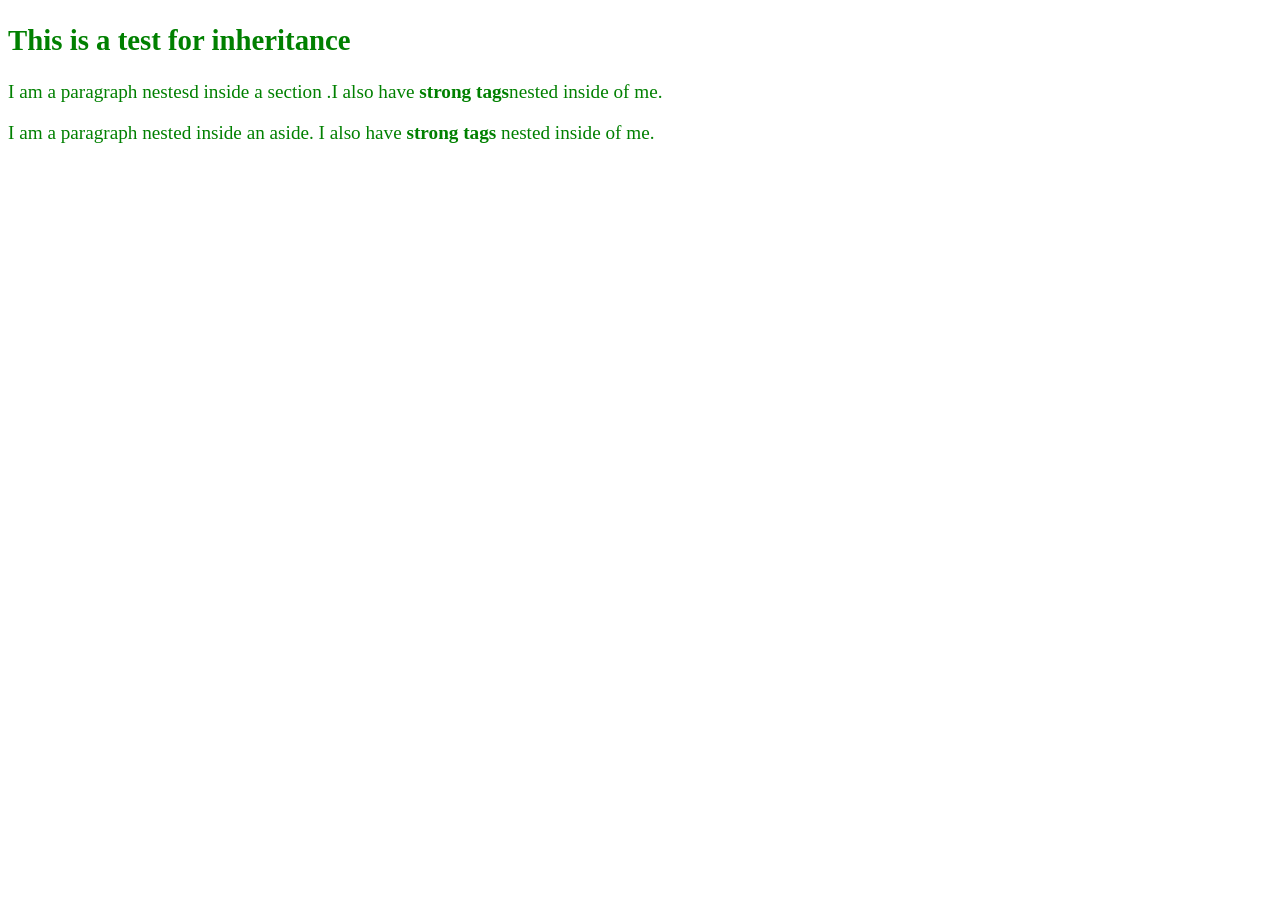
<file: class files/web trainnig 2.html>
<!DOCTYPE html>
<html lang="en">
<head>
    <meta charset="UTF-8">
    <meta name="viewport" content="width=device-width, initial-scale=1.0">
    <title>Document</title>
    <link href="web traninig css..css" rel="stylesheet" type="text/css">
</head>
<body>
   <section>
        <h1> This is a test for inheritance</h1>
        <p>
            I am a paragraph nestesd inside a section .I also have <strong>strong tags</strong>nested inside of me.
        </p>
    </section>
    <aside>
        <p>
            I am a paragraph nested inside an aside. I also have <strong>strong tags</strong> nested inside of me.
        </p>
    </aside> 

</body>
</html>
</file>
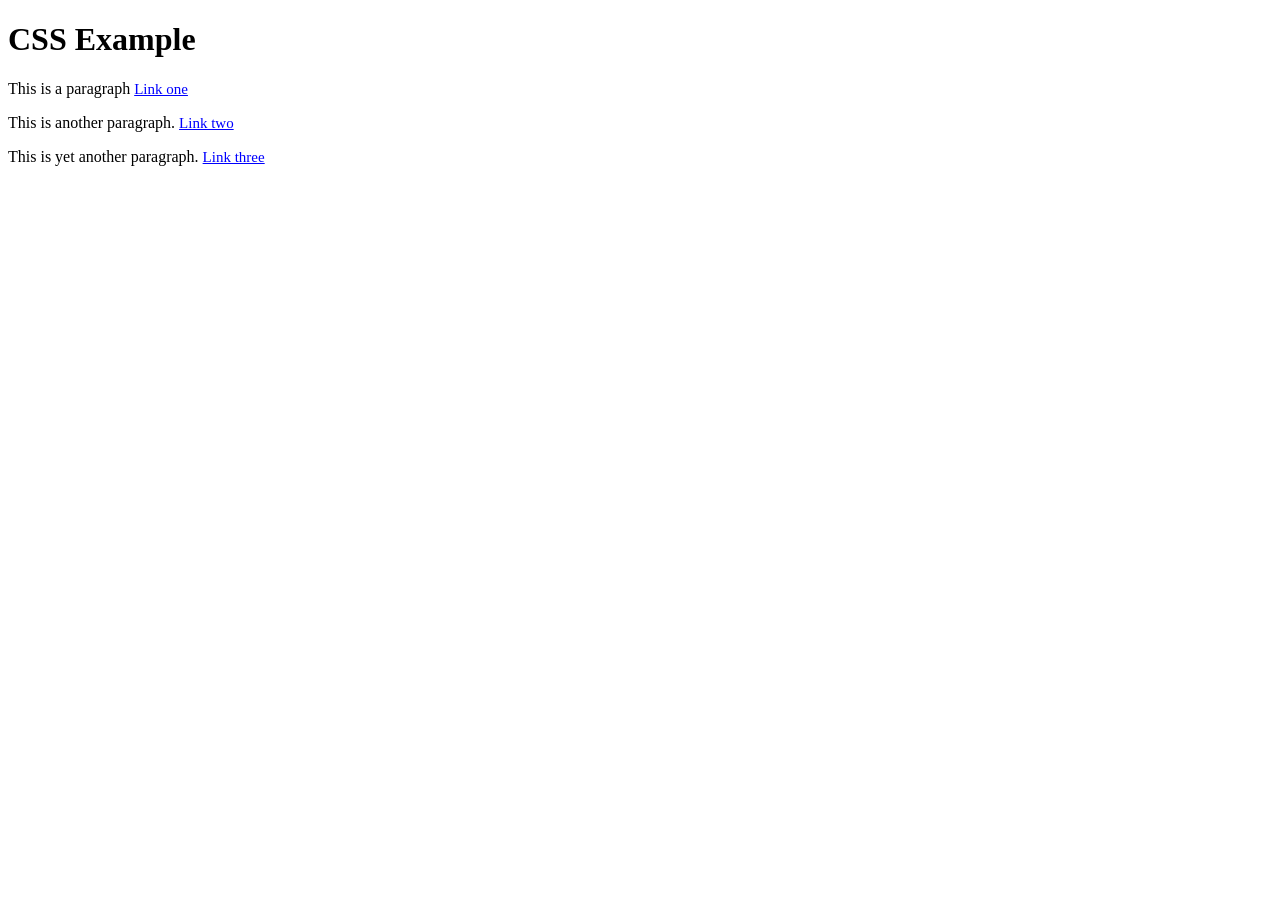
<file: class files/web traninig css.html>
<!DOCTYPE html>
<html lang="en">
<head>
  <meta charset="UTF-8">
  <meta name="viewport" content="width=device-width, initial-scale=1.0">
  <title>Document</title>
  <style>
    a.link-style {
      display: inline-block;
      font-size: 15px;
      color: blue;
      transition: font-size 0.2s ease;
    }
    a.link-style:hover {
      font-size: 22px;
      color: red;
      text-decoration: underline;
    }
  </style>
</head>
<body>
  <h1>CSS Example</h1>
  <p>This is a paragraph <a class="link-style" href="#">Link one</a></p>
  <p>This is another paragraph. <a class="link-style" href="#">Link two</a></p>
  <p>This is yet another paragraph. <a class="link-style" href="#">Link three</a></p>
</body>
</html>
</file>
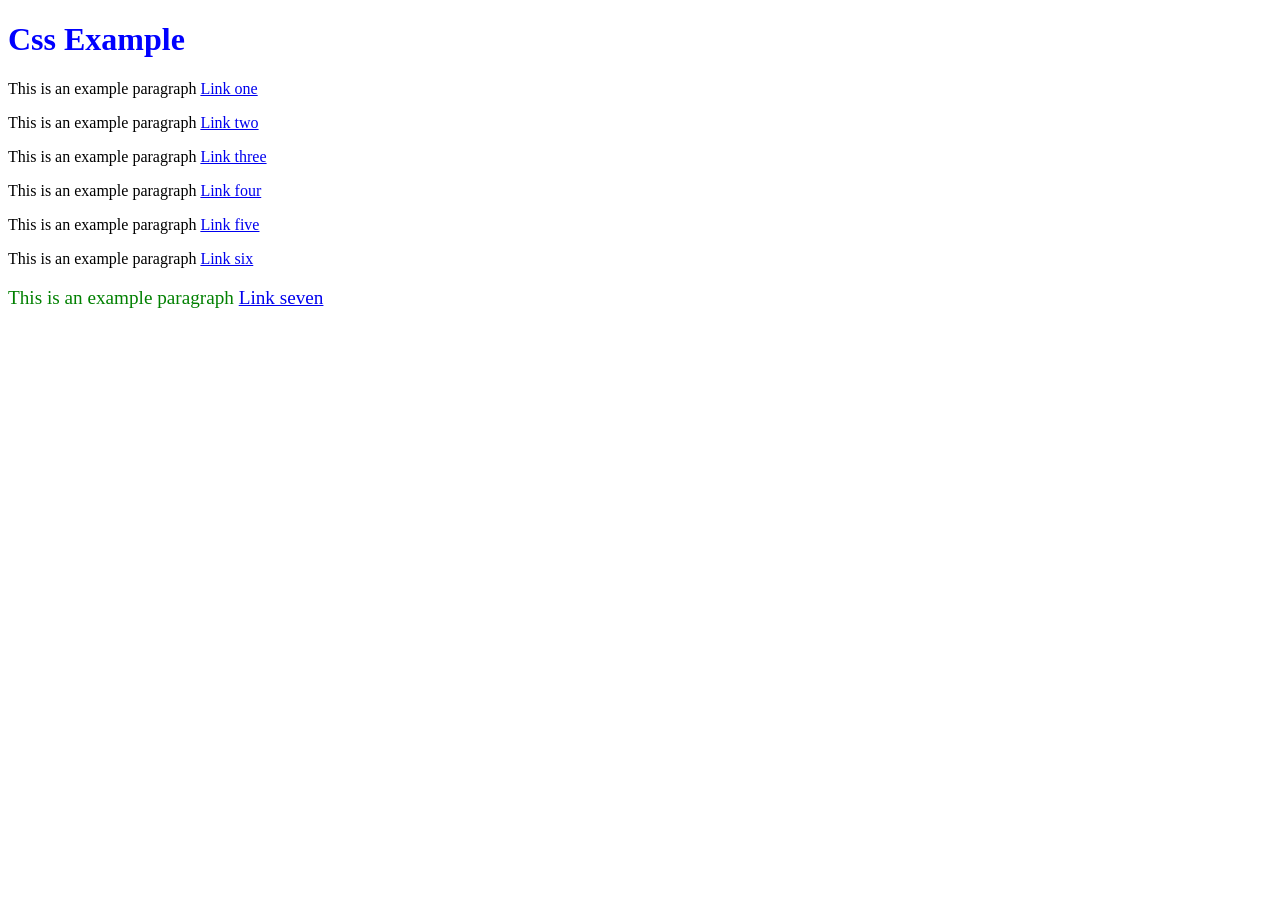
<file: files/quiz-79.html>
<!DOCTYPE html>
<html lang="en">
<head>
  <meta charset="UTF-8" />
  <title>Quiz 79 </title>
  <style>
  
    h1:first-of-type {
      color: blue;
      font-size: 2rem;
    }

    p:last-child {
      color: green;
      font-size: 1.2rem;
    }
  </style>
</head>
<body>

  <h1>Css Example</h1>
  <p>This is an example paragraph <a href="#">Link one</a></p>
  <p>This is an example paragraph <a href="#">Link two</a></p>
  <p>This is an example paragraph <a href="#">Link three</a></p>
  <p>This is an example paragraph <a href="#">Link four</a></p>
  <p>This is an example paragraph <a href="#">Link five</a></p>
  <p>This is an example paragraph <a href="#">Link six</a></p>
  <p>This is an example paragraph <a href="#">Link seven</a></p>

</body>
</html>
</file>
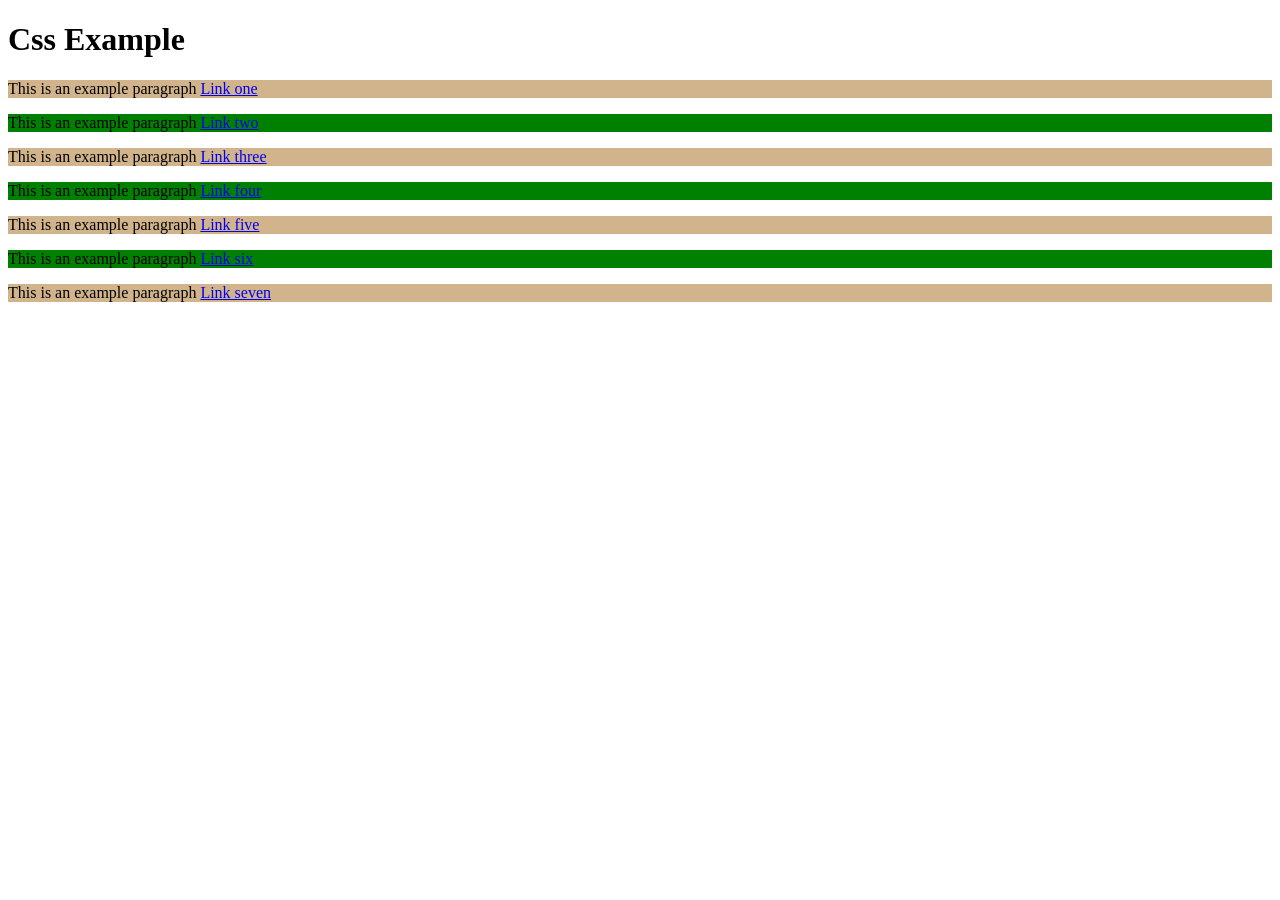
<file: files/quiz-88.html>
<!DOCTYPE html>
<html lang="en">
<head>
    <meta charset="UTF-8">
    <meta name="viewport" content="width=device-width, initial-scale=1.0">
    <title>Quiz-88</title>
</head>
<style>
   p:nth-child(2n){
    background-color:tan;
   }
   p:nth-child(2n+1){
    background-color:green;
   }
</style>

<body>
    
<h1>Css Example</h1>
  <p>This is an example paragraph <a href="#">Link one</a></p>
  <p>This is an example paragraph <a href="#">Link two</a></p>
  <p>This is an example paragraph <a href="#">Link three</a></p>
  <p>This is an example paragraph <a href="#">Link four</a></p>
  <p>This is an example paragraph <a href="#">Link five</a></p>
  <p>This is an example paragraph <a href="#">Link six</a></p>
  <p>This is an example paragraph <a href="#">Link seven</a></p>

</body>
</html>
</file>
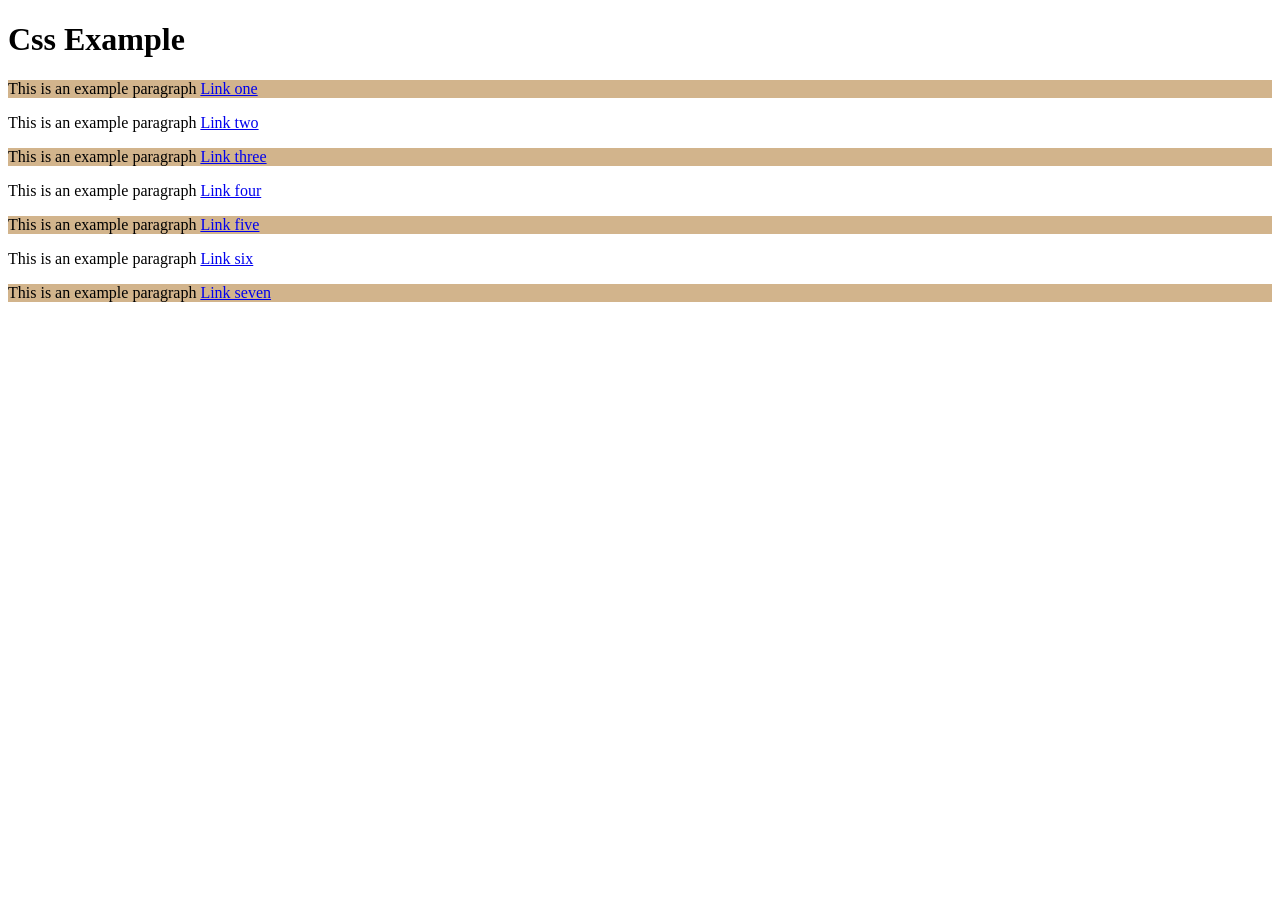
<file: files/quiz-89.html>
<!DOCTYPE html>
<html lang="en">
<head>
  <meta charset="UTF-8" />
  <title></title>
  <style>

    p:nth-child(2n) {
      background-color: tan;
    }

  
  </style>
</head>
<body>

  <h1>Css Example</h1>
  <p>This is an example paragraph <a href="#">Link one</a></p>
  <p>This is an example paragraph <a href="#">Link two</a></p>
  <p>This is an example paragraph <a href="#">Link three</a></p>
  <p>This is an example paragraph <a href="#">Link four</a></p>
  <p>This is an example paragraph <a href="#">Link five</a></p>
  <p>This is an example paragraph <a href="#">Link six</a></p>
  <p>This is an example paragraph <a href="#">Link seven</a></p>

</body>
</html>
</file>
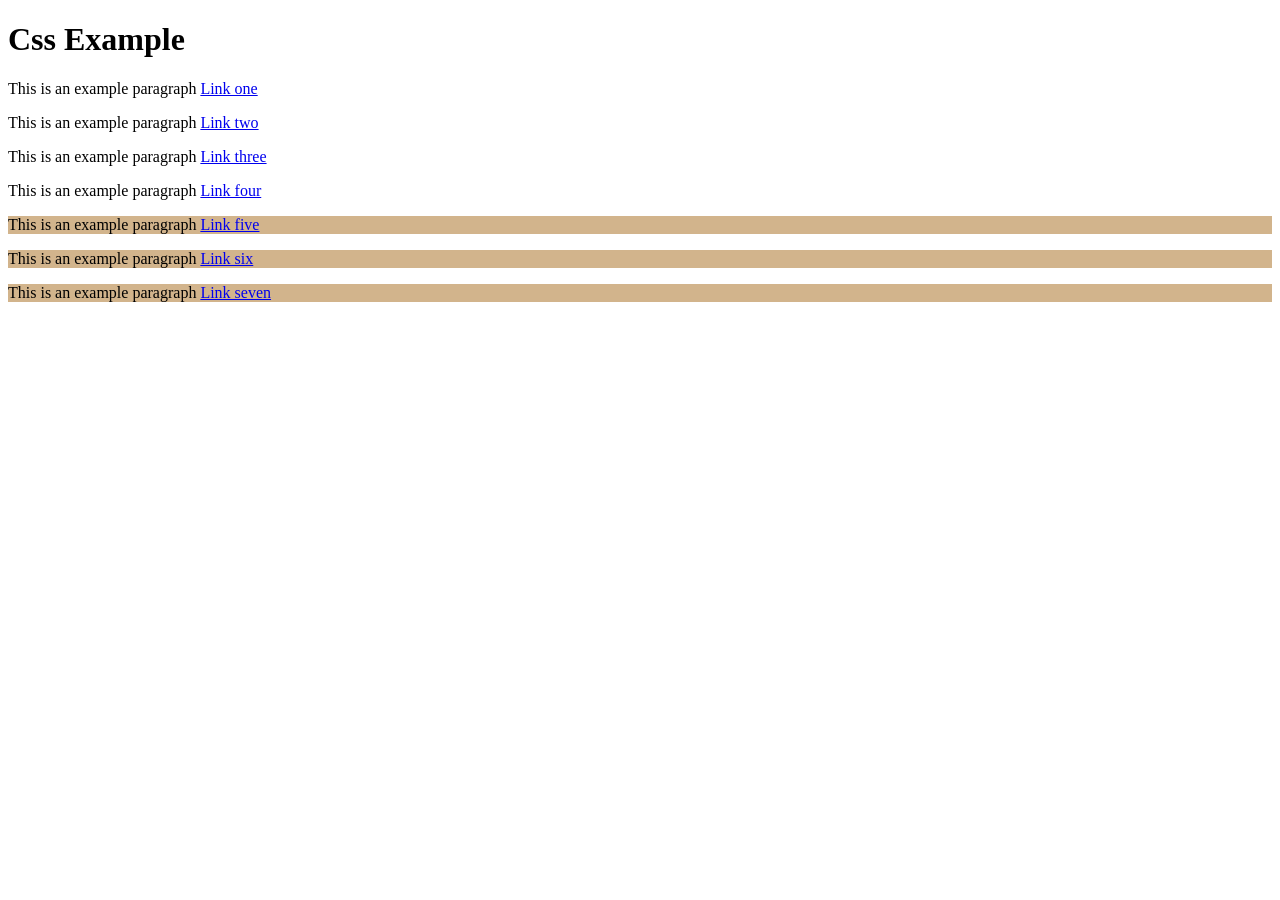
<file: files/quiz-90.html>
<!DOCTYPE html>
<html lang="en">
<head>
  <meta charset="UTF-8" />
  <title>Quiz 90 </title>
  <style>
    p:nth-last-child(-n+3) {
      background-color: tan;
    }
  </style>
</head>
<body>

  <h1>Css Example</h1>
  <p>This is an example paragraph <a href="#">Link one</a></p>
  <p>This is an example paragraph <a href="#">Link two</a></p>
  <p>This is an example paragraph <a href="#">Link three</a></p>
  <p>This is an example paragraph <a href="#">Link four</a></p>
  <p>This is an example paragraph <a href="#">Link five</a></p>
  <p>This is an example paragraph <a href="#">Link six</a></p>
  <p>This is an example paragraph <a href="#">Link seven</a></p>

</body>
</html>
</file>
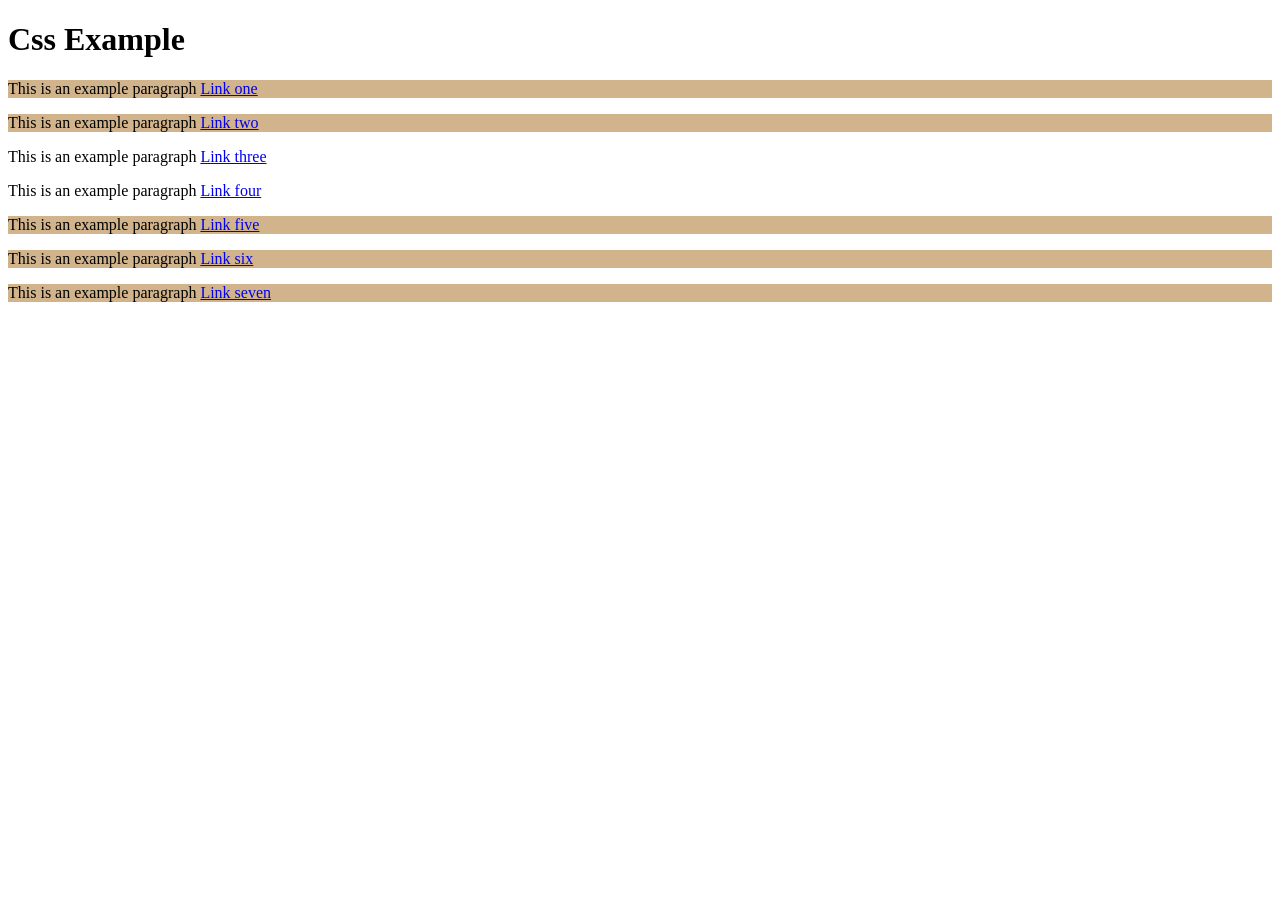
<file: files/quiz-91.html>
<!DOCTYPE html>
<html lang="en">
<head>
  <meta charset="UTF-8" />
  <title>Quiz 91 </title>
  <style>
    p:nth-child(-n+3),
    p:nth-last-child(-n+3) {
      background-color: tan;
    }
  </style>
</head>
<body>

  <h1>Css Example</h1>
  <p>This is an example paragraph <a href="#">Link one</a></p>
  <p>This is an example paragraph <a href="#">Link two</a></p>
  <p>This is an example paragraph <a href="#">Link three</a></p>
  <p>This is an example paragraph <a href="#">Link four</a></p>
  <p>This is an example paragraph <a href="#">Link five</a></p>
  <p>This is an example paragraph <a href="#">Link six</a></p>
  <p>This is an example paragraph <a href="#">Link seven</a></p>

</body>
</html>
</file>
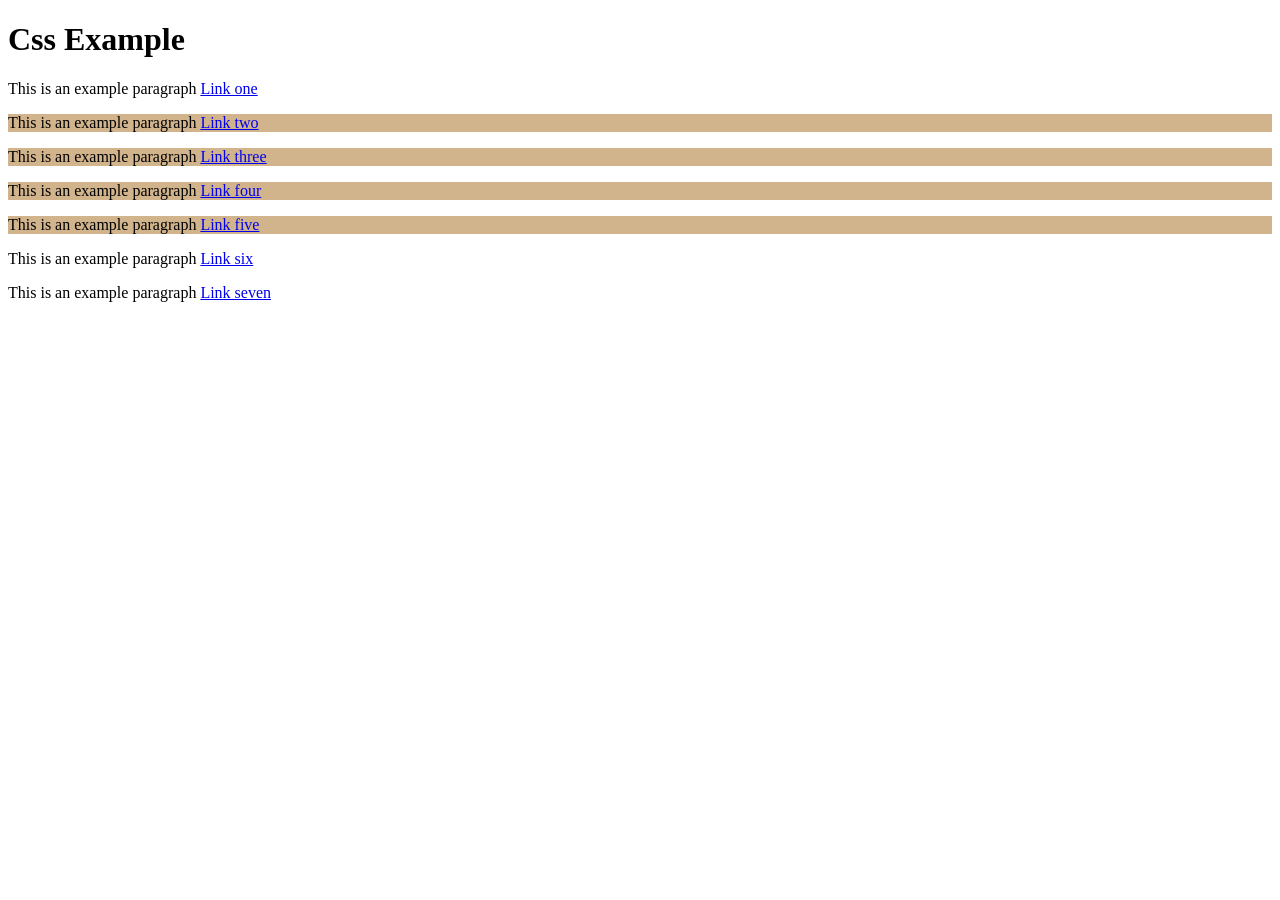
<file: files/quiz-92.html>
<!DOCTYPE html>
<html lang="en">
<head>
  <meta charset="UTF-8" />
  <title>Quiz 92 </title>
  <style>
    p:nth-child(n+3):nth-last-child(n+3) {
      background-color: tan;
    }
  </style>
</head>
<body>

  <h1>Css Example</h1>
  <p>This is an example paragraph <a href="#">Link one</a></p>
  <p>This is an example paragraph <a href="#">Link two</a></p>
  <p>This is an example paragraph <a href="#">Link three</a></p>
  <p>This is an example paragraph <a href="#">Link four</a></p>
  <p>This is an example paragraph <a href="#">Link five</a></p>
  <p>This is an example paragraph <a href="#">Link six</a></p>
  <p>This is an example paragraph <a href="#">Link seven</a></p>

</body>
</html>
</file>
<file: puppy lovers/style.css>
* {
  margin: 0;
  padding: 0;
  box-sizing: border-box;
}

body {
  font-family: Arial, sans-serif;
  background-color: #ffffff;
}

/* ── HEADER ── */
header {
  background-color: #1a4a8a;
  text-align: center;
  padding: 20px;
}

header h1 {
  color: #ffffff;
  font-size: 1.8em;
  font-weight: bold;
}

/* ── BANNER ── */
.banner img {
  width: 100%;
  height: 320px;
  object-fit: cover;
  display: block;
}

/* ── TOP THREE GRID ── */
.top-grid {
  display: flex;
  justify-content: center;
  gap: 20px; /* Added gap to match the visual spacing in the design */
  margin: 40px auto 20px auto; /* Tweak spacing between sections */
  width: fit-content;
}

.top-grid img {
  width: 220px;
  height: 220px;
  object-fit: cover;
  display: block;
}

.missing-box {
  width: 220px;
  height: 220px;
  background-color: #ff1493;
  display: flex;
  align-items: center;
  justify-content: center;
  text-align: center;
  font-size: 1.5em; /* Slightly bumped up for better match */
  font-weight: bold; /* Bold text element to match design image */
  color: #000000;
  line-height: 1.2;
}

/* ── MORE PUPPIES HEADING ── */
.more-heading {
  text-align: center;
  font-size: 1.6em;
  font-weight: bold;
  color: #000000;
  margin: 20px 0 20px 0; /* Standardized spacing above and below heading */
}

/* ── BOTTOM TWO IMAGES ── */
.bottom-grid {
  display: flex;
  justify-content: center;
  gap: 40px;
  margin: 0 auto 60px auto;
}

.bottom-grid img {
  width: 300px;
  height: 300px;
  object-fit: cover;
  display: block;
}

/* ── FOOTER ── */
footer {
  background-color: #1a4a8a;
  text-align: center;
  padding: 40px 20px;
}

footer p {
  color: #ffffff;
  font-size: 1.3em;
  font-weight: bold;
}
</file>
<file: class files/web traninig css..css>
body{
    font-family :Georgia;
    font-size:120%;
    color : green;
}
</file>
